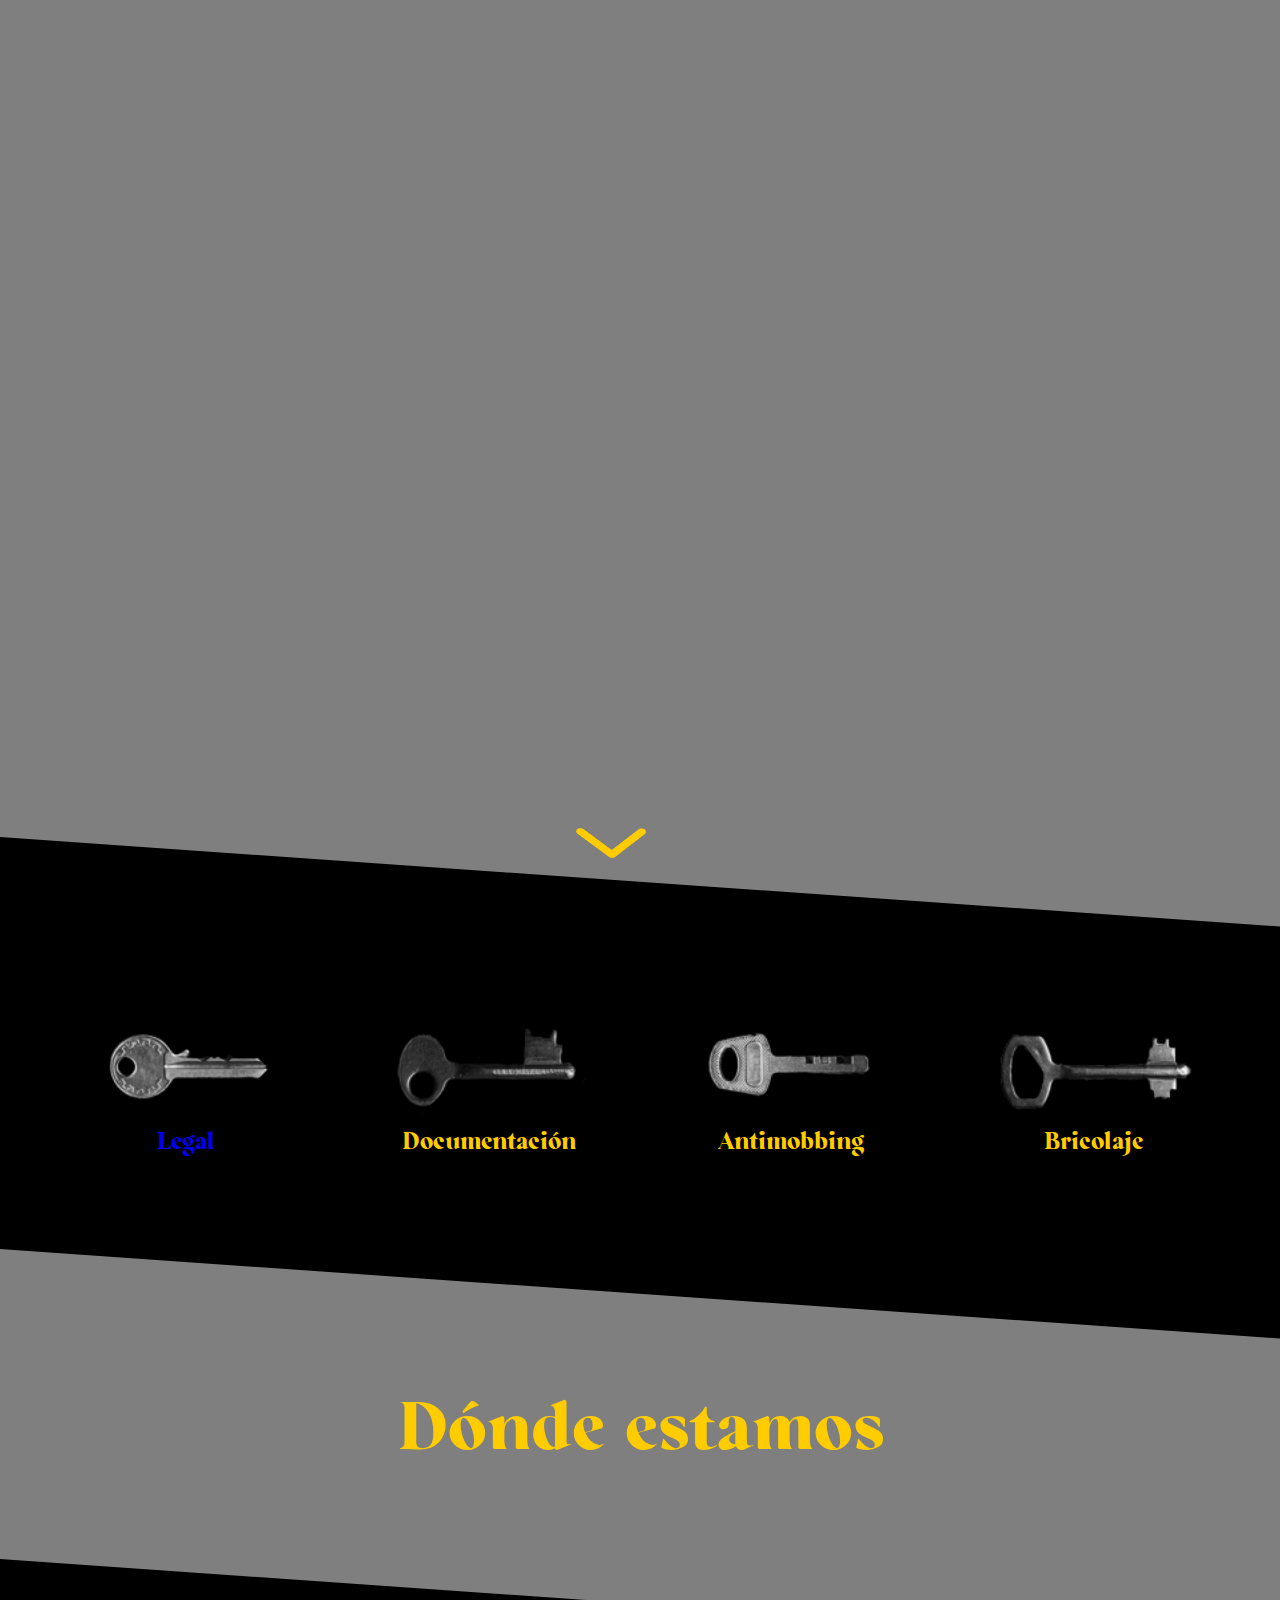
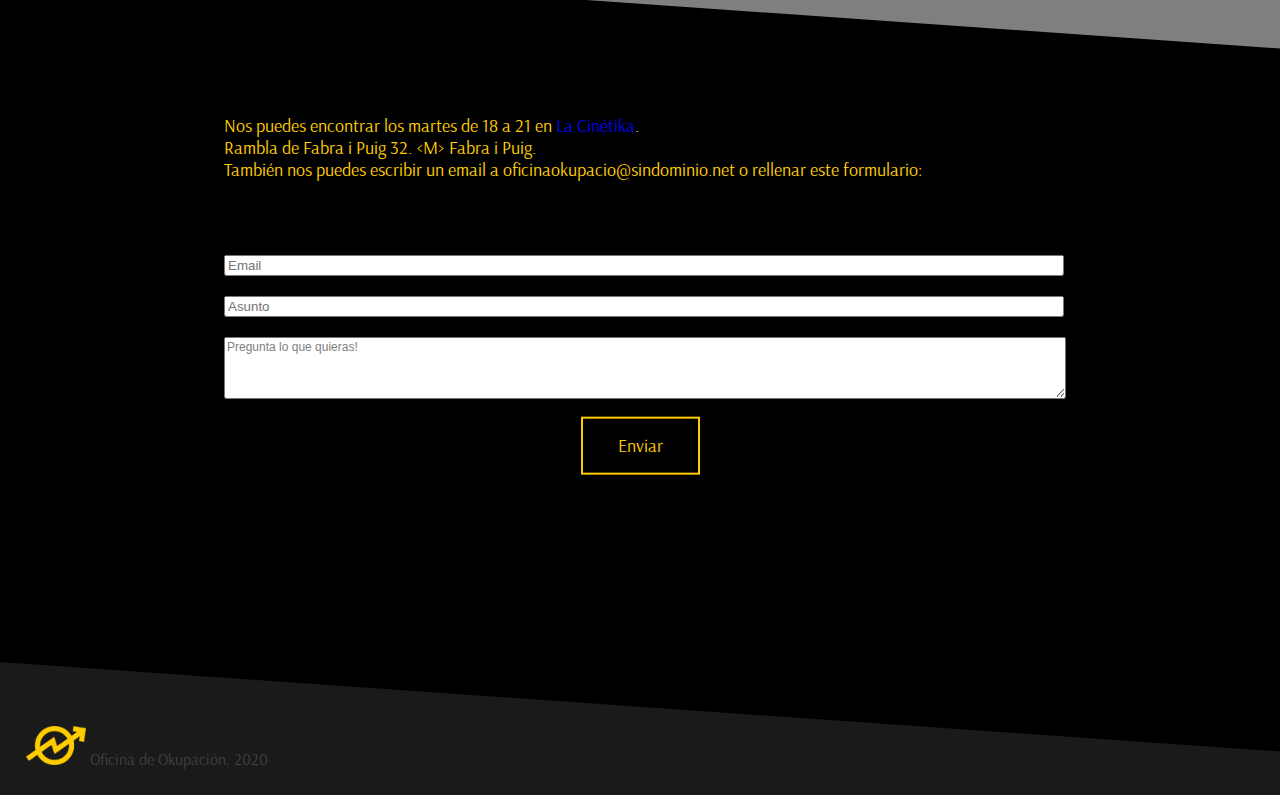
<file: index.html>
<!DOCTYPE html>
<html lang="es">

<head>
    <meta charset="utf-8">
    
<meta name="viewport" content="width=device-width, initial-scale=1.0">

    <title>Oficina por la Okupación de Karcelona</title>
    <link href="style.css" rel="stylesheet">
   <!-- <script src="https://ajax.googleapis.com/ajax/libs/jquery/3.4.1/jquery.min.js"></script>
    <script>
        function aparece(){
        document.getElementById("portada").style.display = "block";   
        }
        
function inicio(){
    setTimeout(aparece(),10000);
}
    </script>-->
<link href="images/favicon.ico" rel="icon" type="image/x-icon"></head>

<body>
    <header>
    </header>
    
    <main>
<img src="images/icono1.png" class="icono" width="70px">

        <section id="portada">
            <h1>Oficina por la Okupación de Karcelona</h1>
            <p>La Oficina por la Okupación de Karcelona es un lugar de asesoramiento en cuestiones técnicas y legales en torno a la okupación de espacios abandonados, poniendo especial atención en el contenido político de la misma y en los aspectos sociales. Entendemos la okupación como una herramienta que conjuga teoría y práctica contra la propiedad, sustento de los sistemas de dominación -patriarcado, estado y capital-. Disponer de espacios nos permite desarrollar nuestras vidas y cubrir nuestras necesidades sin intermediarios.
                Si tienes cualquier pregunta, visita l'OfiOk o envía un correo electrónico a oficinaokupacio@sindominio.net.</p>

            <p>¡Suerte y feliz okupación!</p>
        </section>


        <section class="menu">
            <div>
            <div class="tarjeta"><a href="legal.html" target="_blank"><img src="images/llave1.png" width="200">
                <h2>Legal</h2></a>
            </div>

            <div class="tarjeta"><img src="images/llave2.png" width="200">
                <h2>Documentación</h2>
            </div>
            <div class="tarjeta"><img src="images/llave3.png" width="200">
                <h2>Antimobbing</h2>
            </div>
            <div class="tarjeta"><img src="images/llave4.png" width="200">
                <h2>Bricolaje</h2>
            </div>
                </div>
            
        </section>


        <section>
            <h1>Dónde estamos</h1>
        </section>
        <section id="contacto">
            <div>
            <p>Nos puedes encontrar los martes de 18 a 21 en <a href="https://lacinetika.wordpress.com/">La Cinétika</a>.</p>
            <p>Rambla de Fabra i Puig 32. &#60;M&#62; Fabra i Puig.</p>
            <p>También nos puedes escribir un email a oficinaokupacio@sindominio.net o rellenar este formulario:</p>
                
                 <form method="post" action="#">


                <input id="email" type="email" name="email" required placeholder="Email"><br>
                                     <input id="asunto" type="asunto" name="asunto" required placeholder="Asunto"><br>

                <textarea rows="4" cols="50" name="consulta" form="formlanding" id="consulta">
Pregunta lo que quieras!</textarea><br>

                <button type="submit" id="enviar">Enviar</button> </form>
            </div>
          
        </section>


    </main>
    <footer>
       <img src="images/okupa-logo.png" id="logo" width="60px">  <p>Oficina de Okupación, 2020</p>

    </footer>
</body>

</html>
</file>
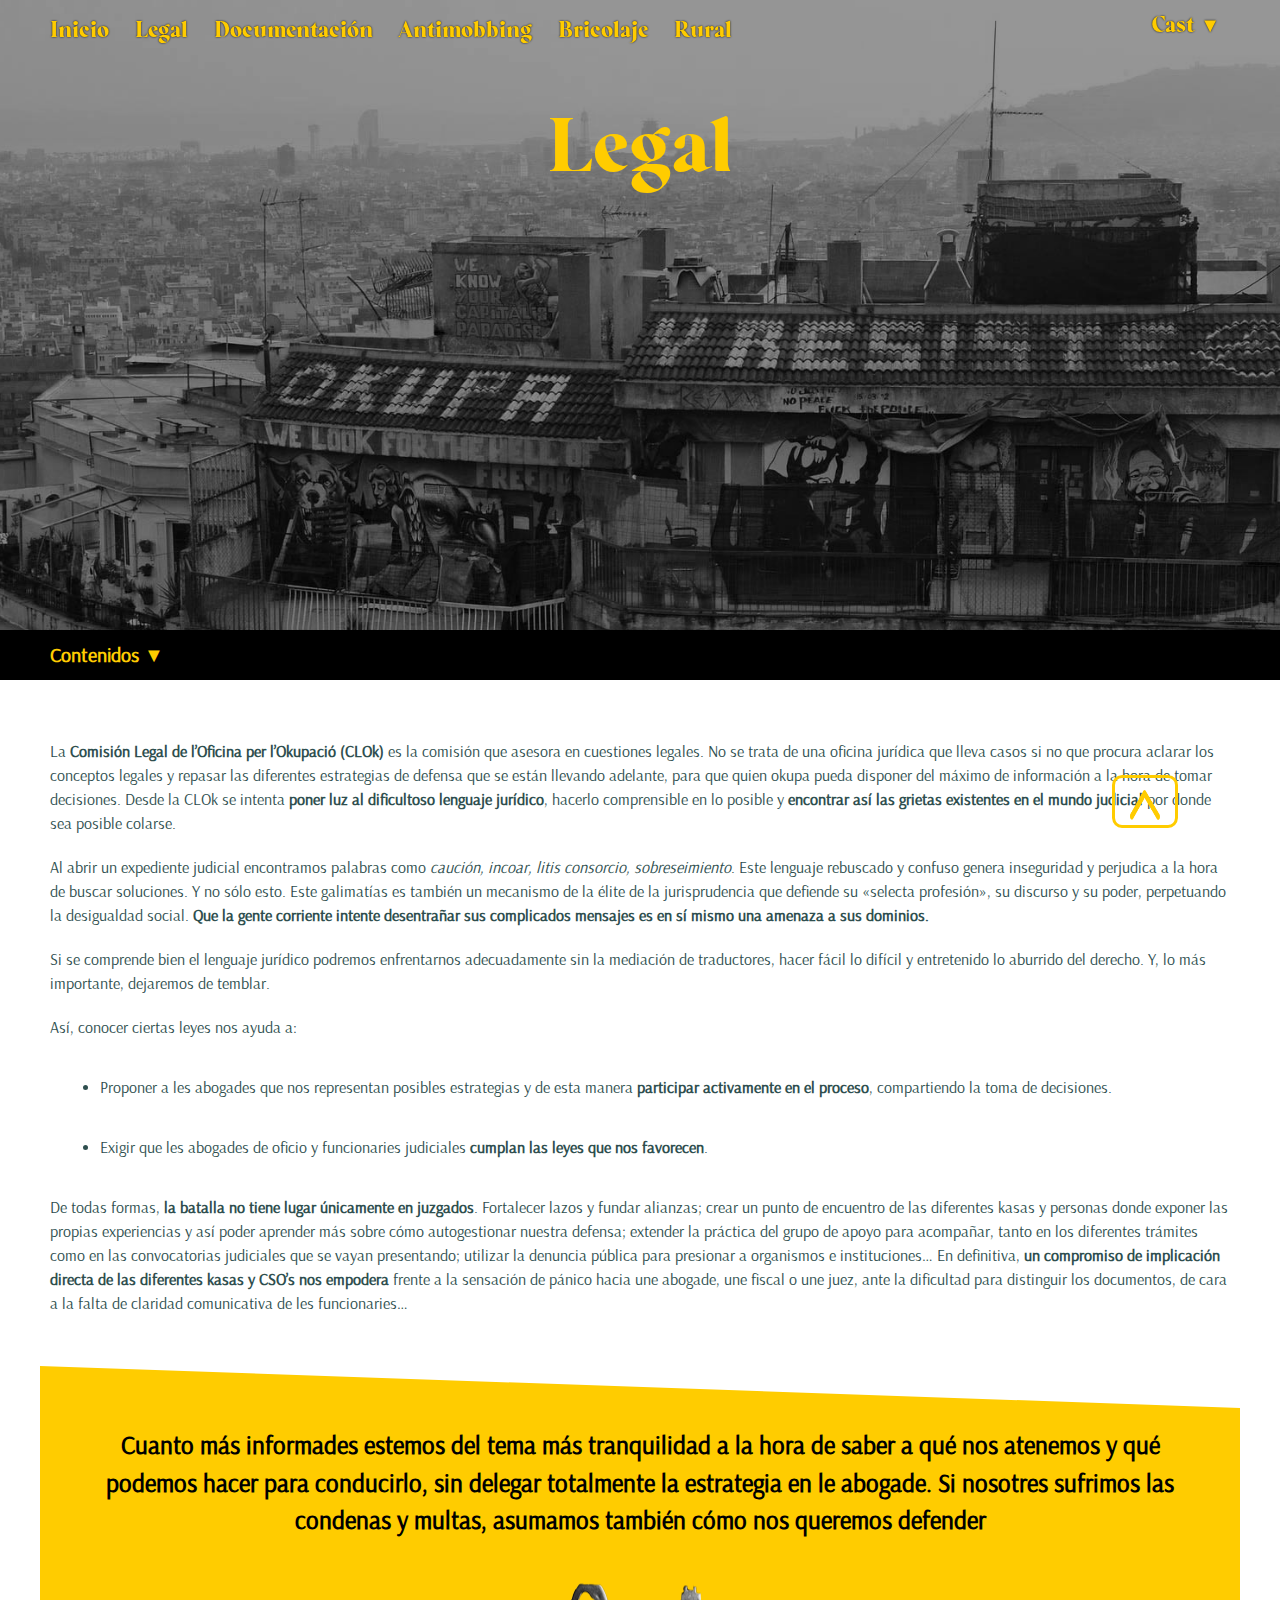
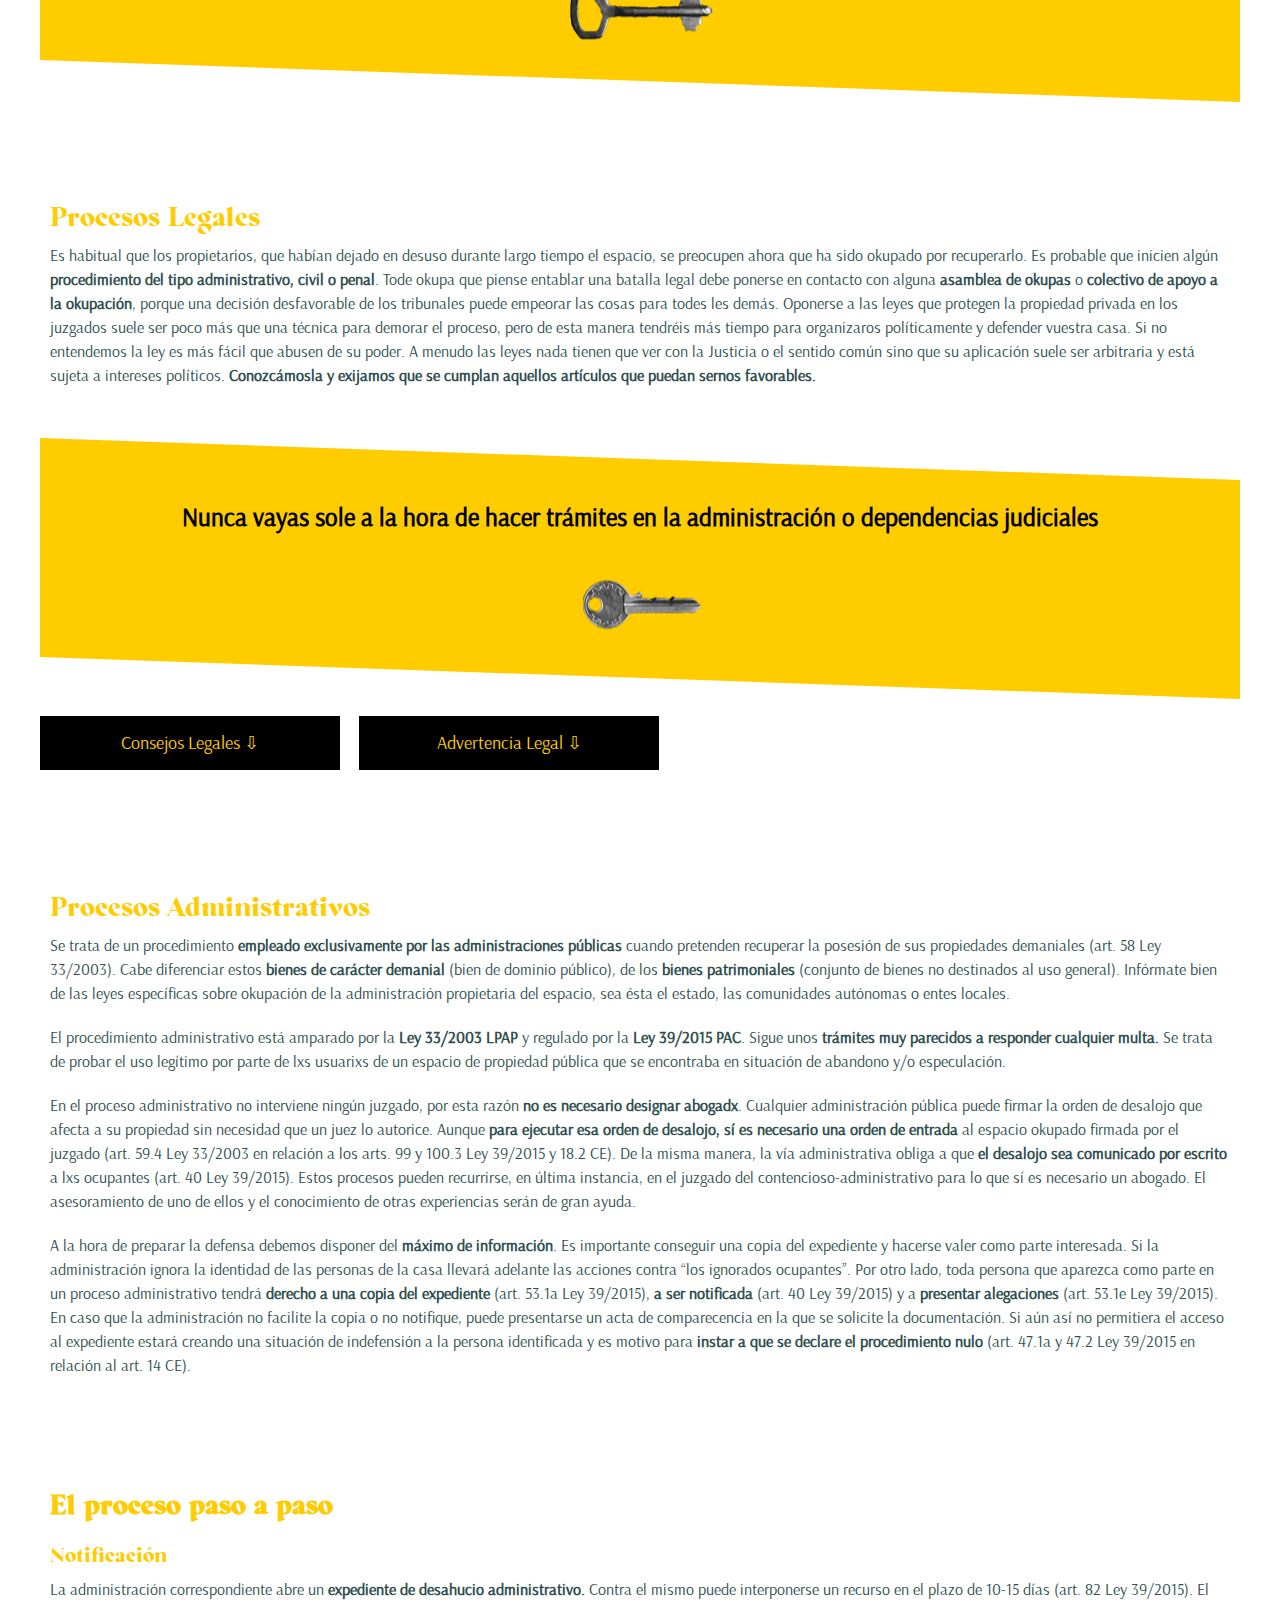
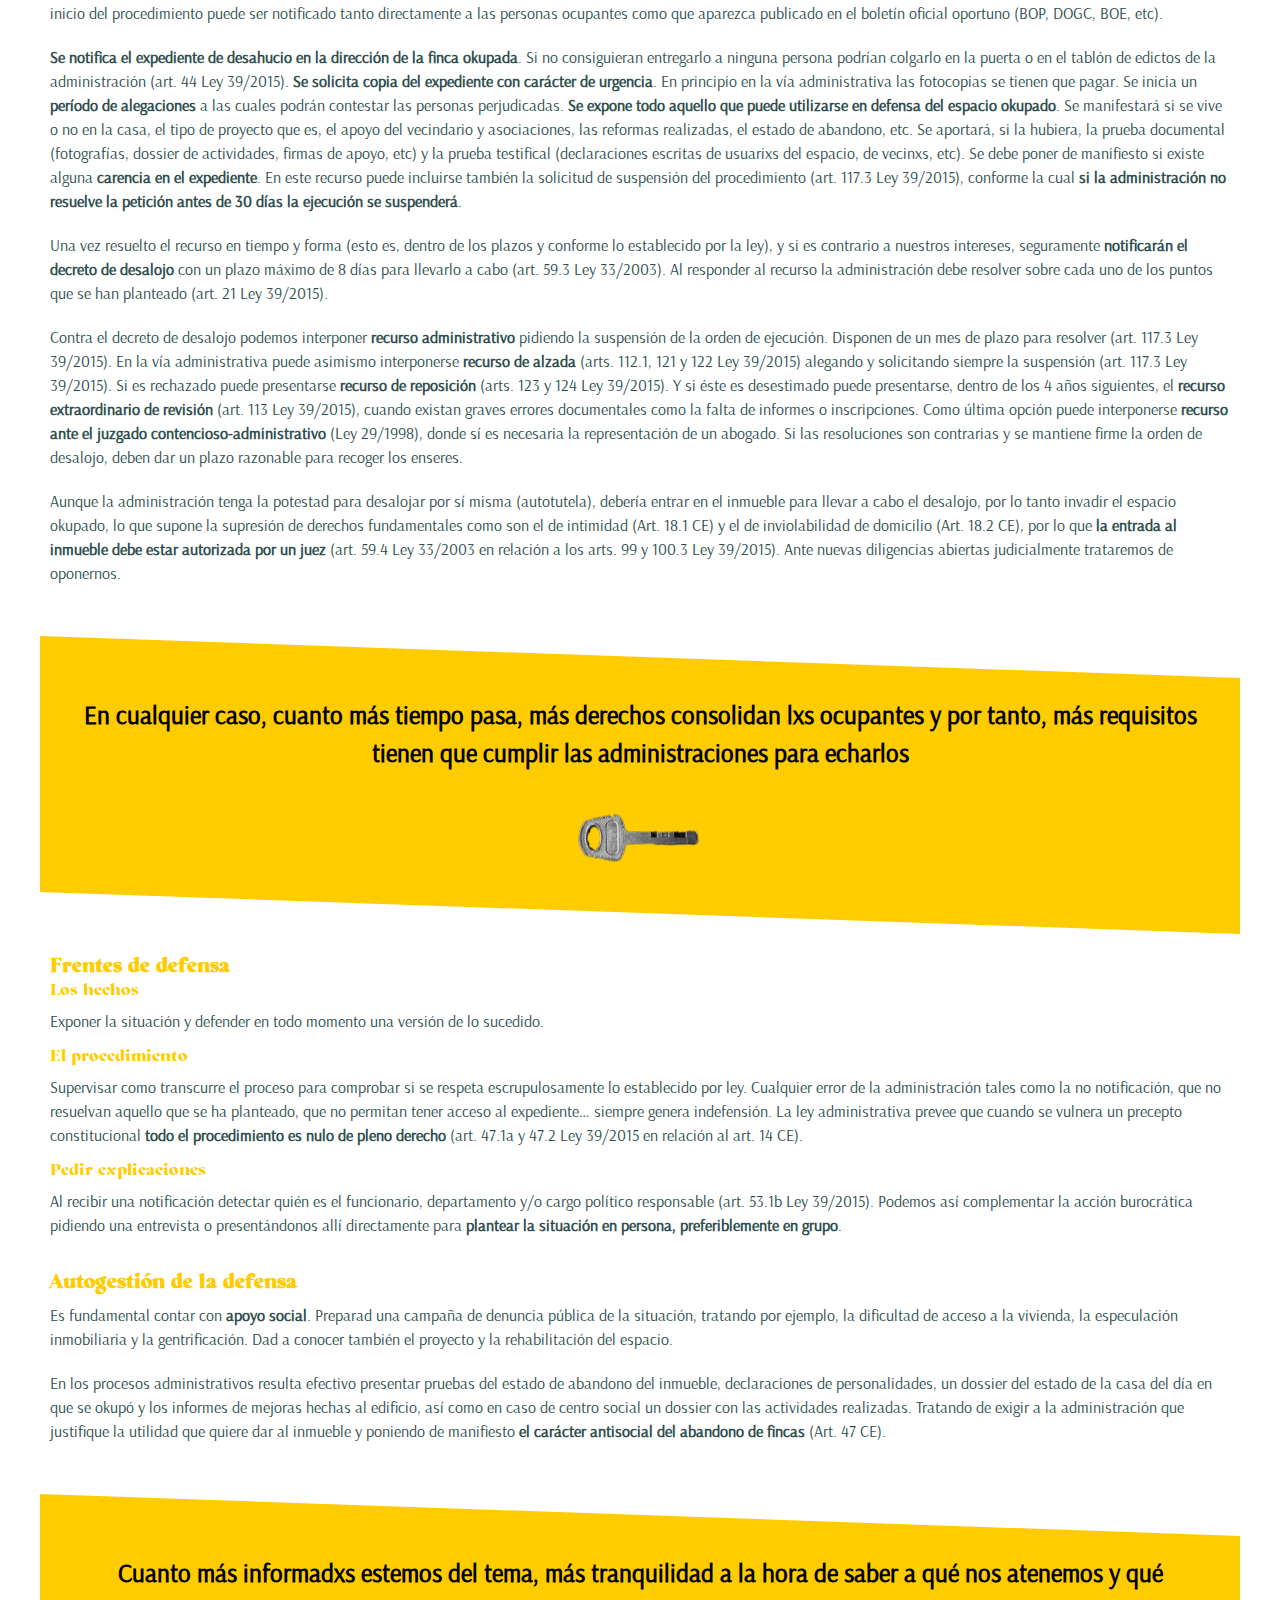
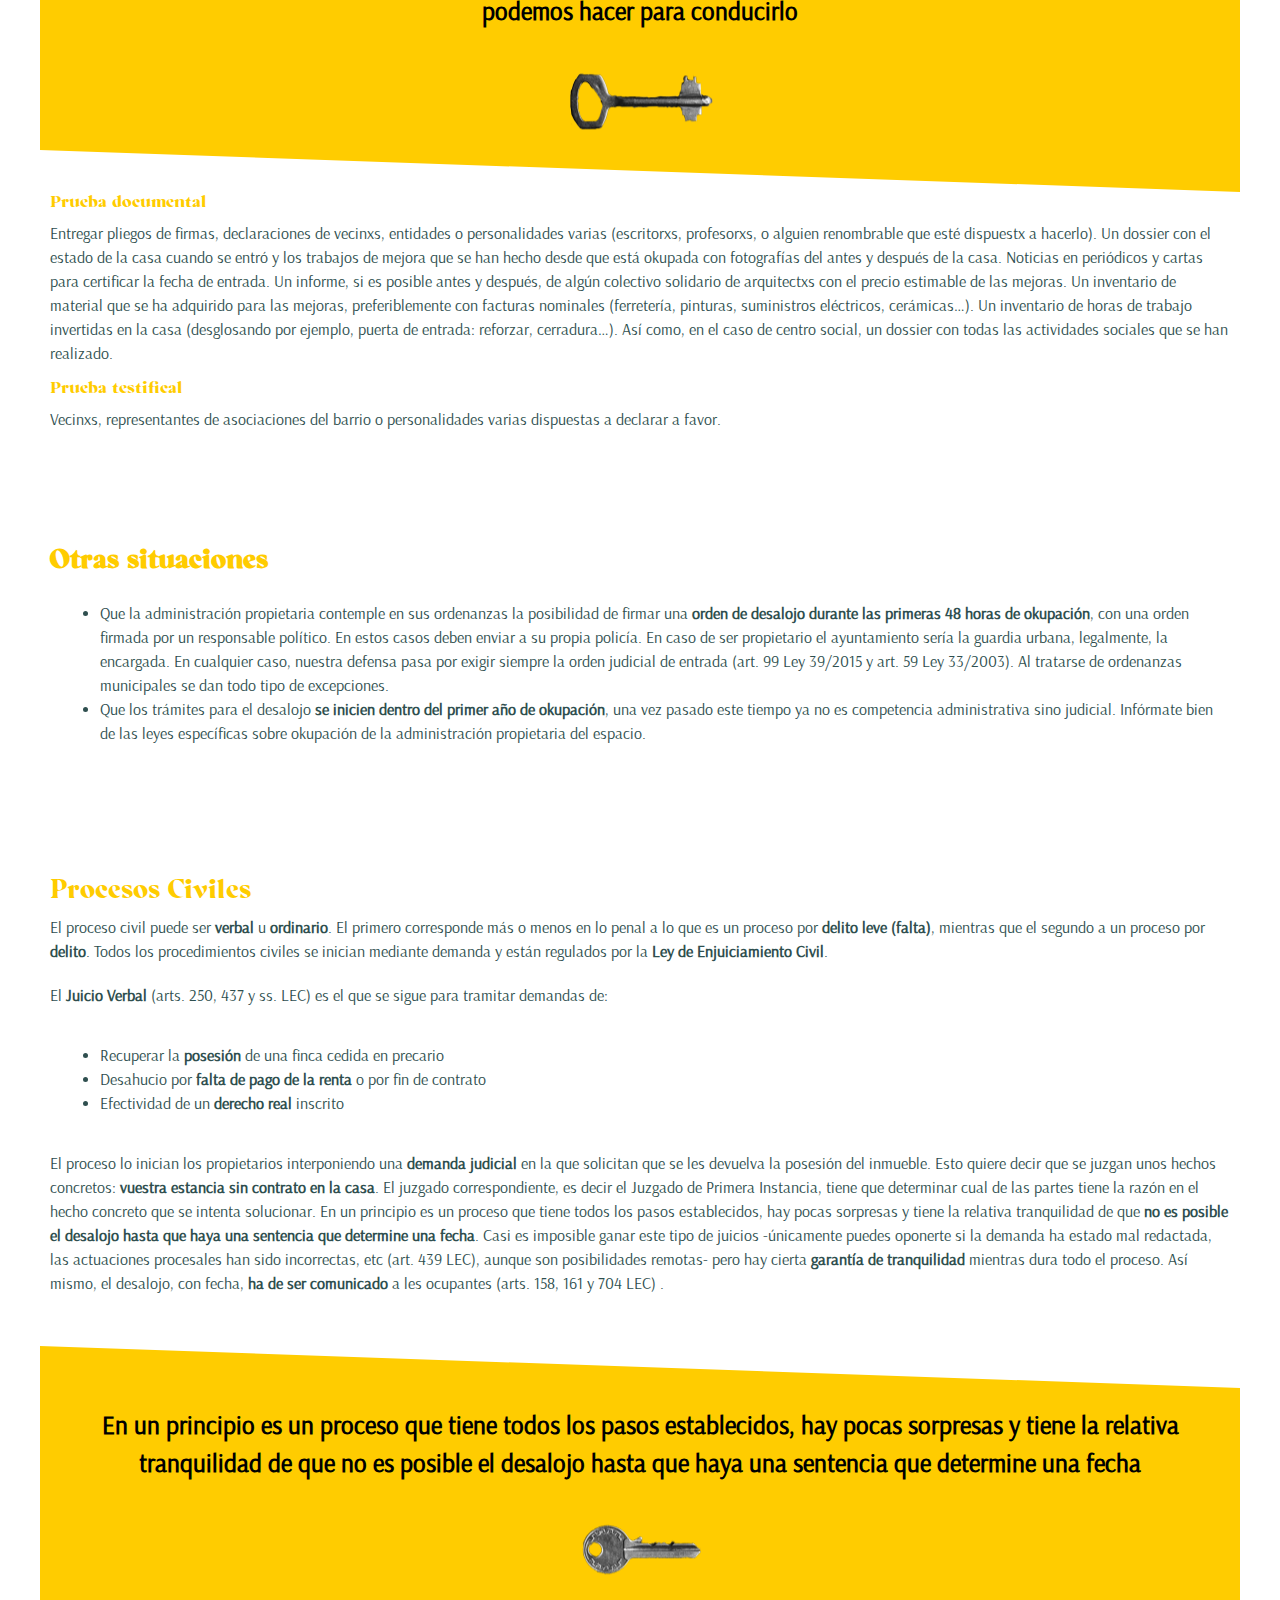
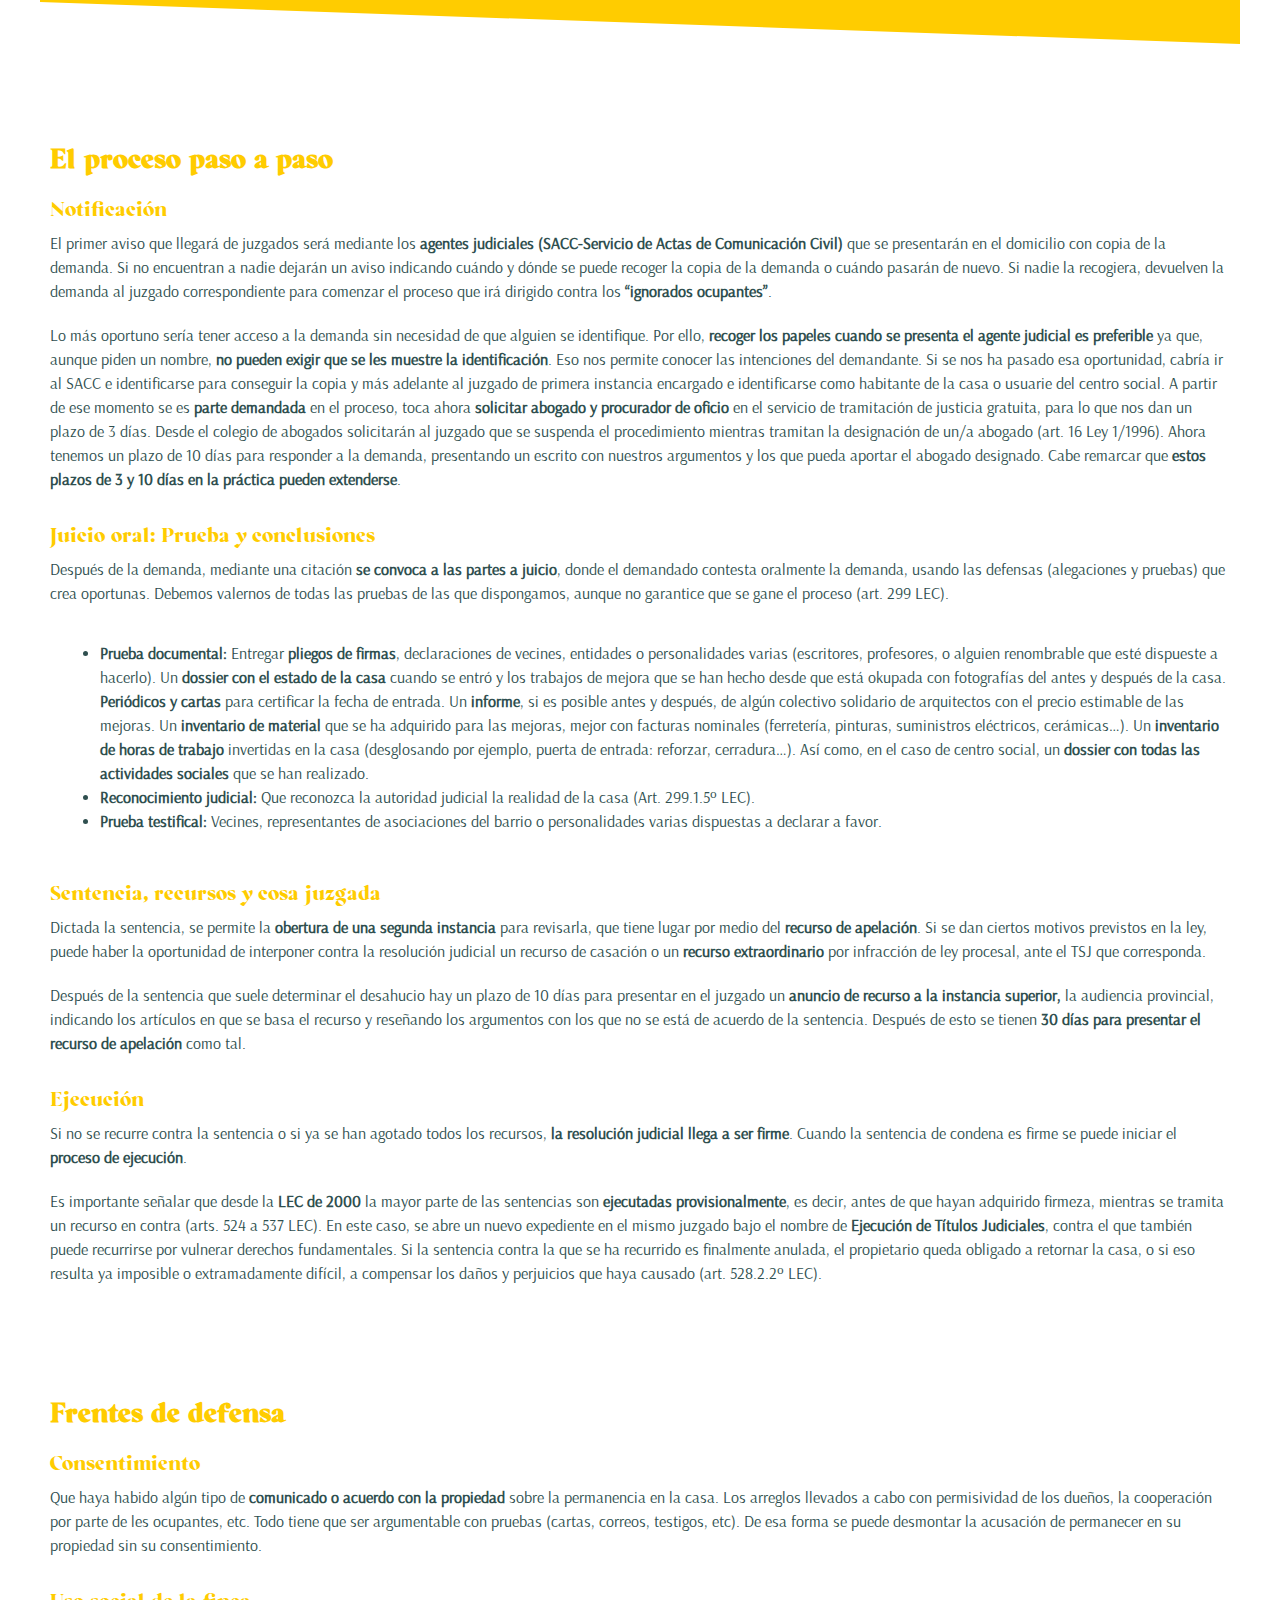
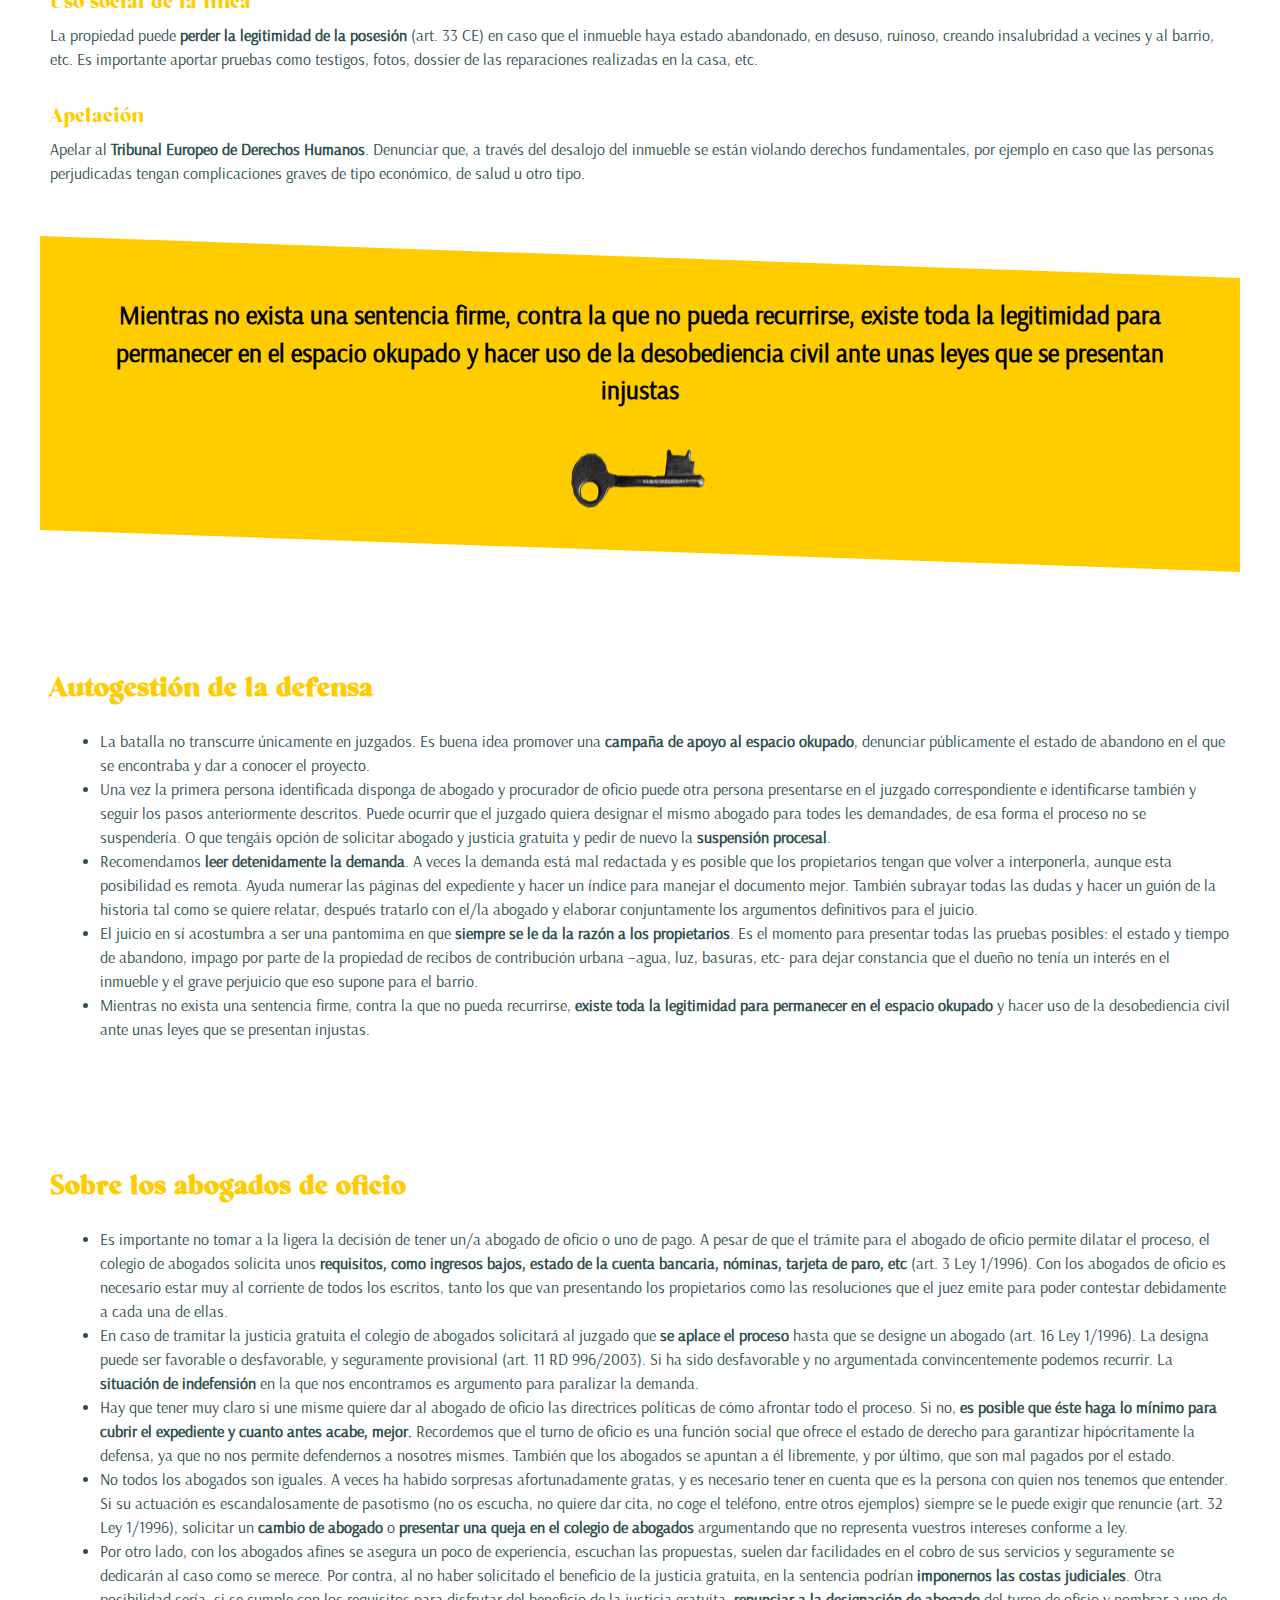
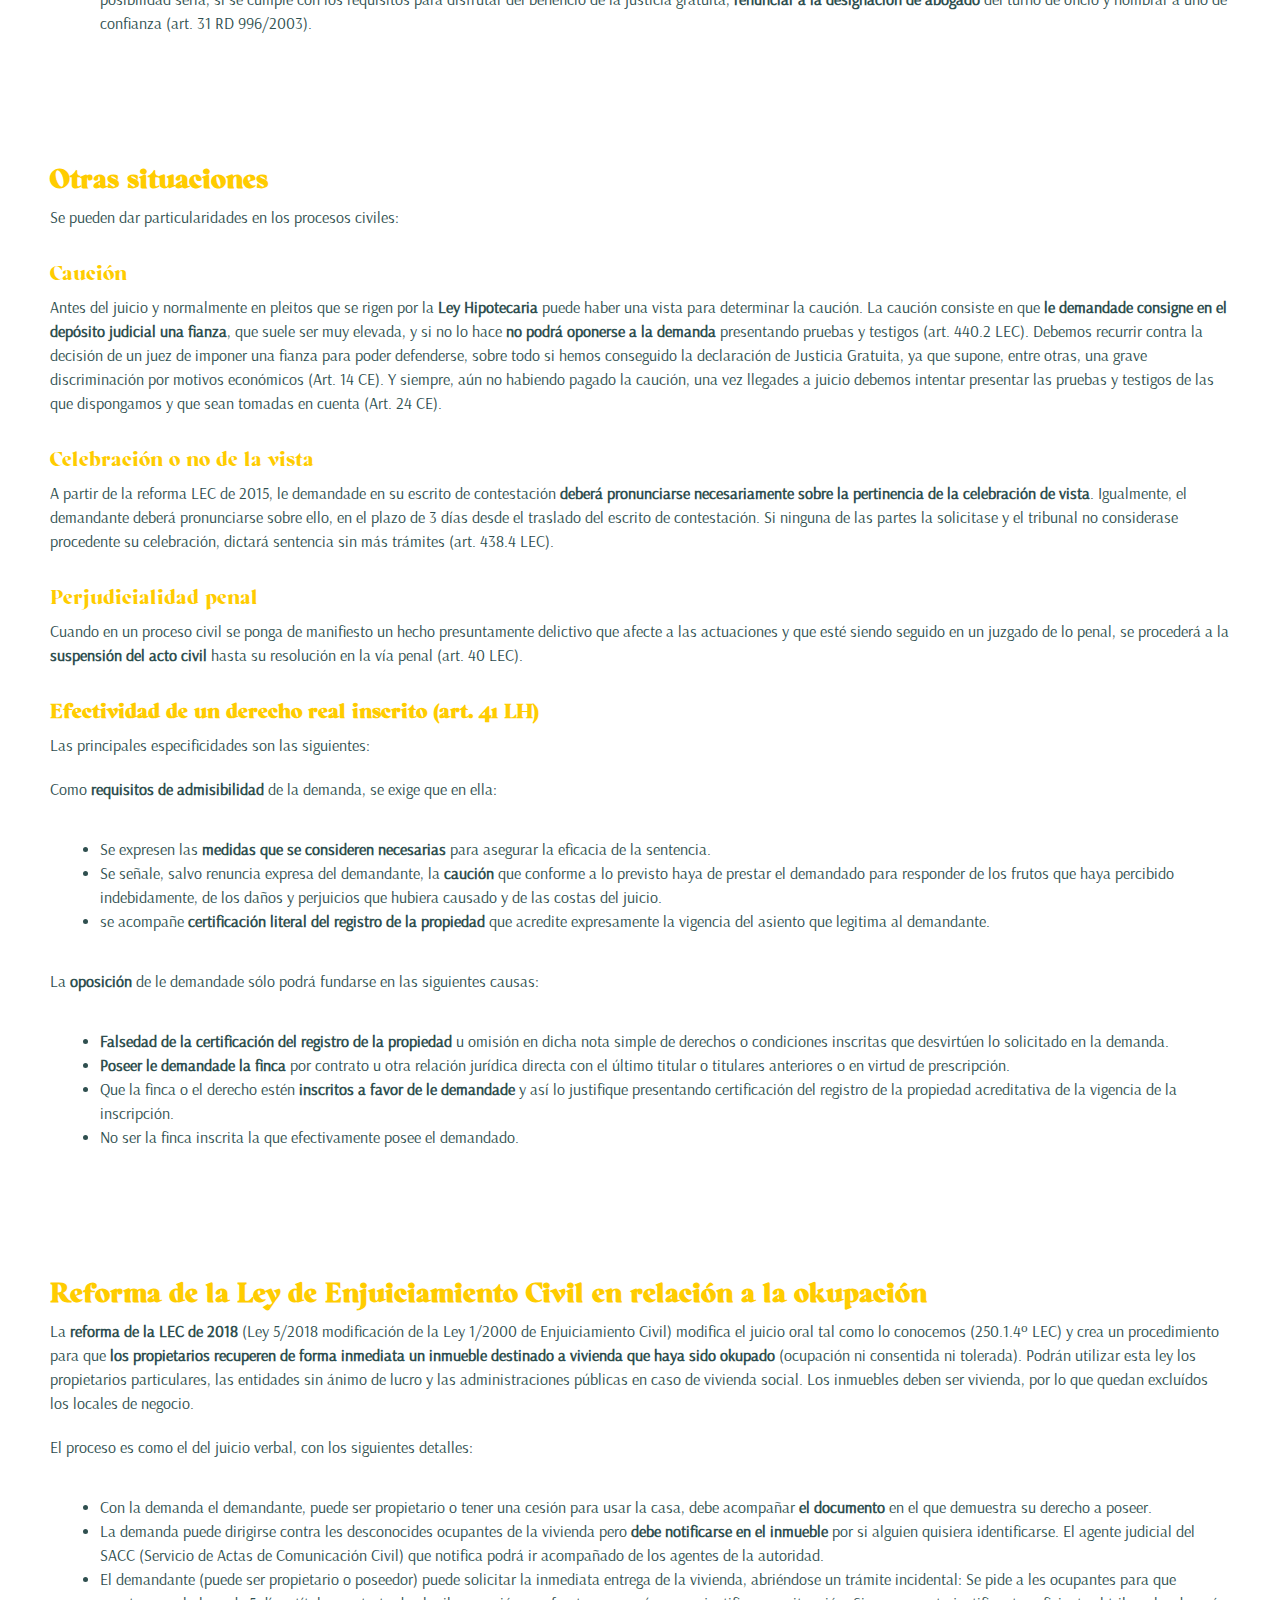
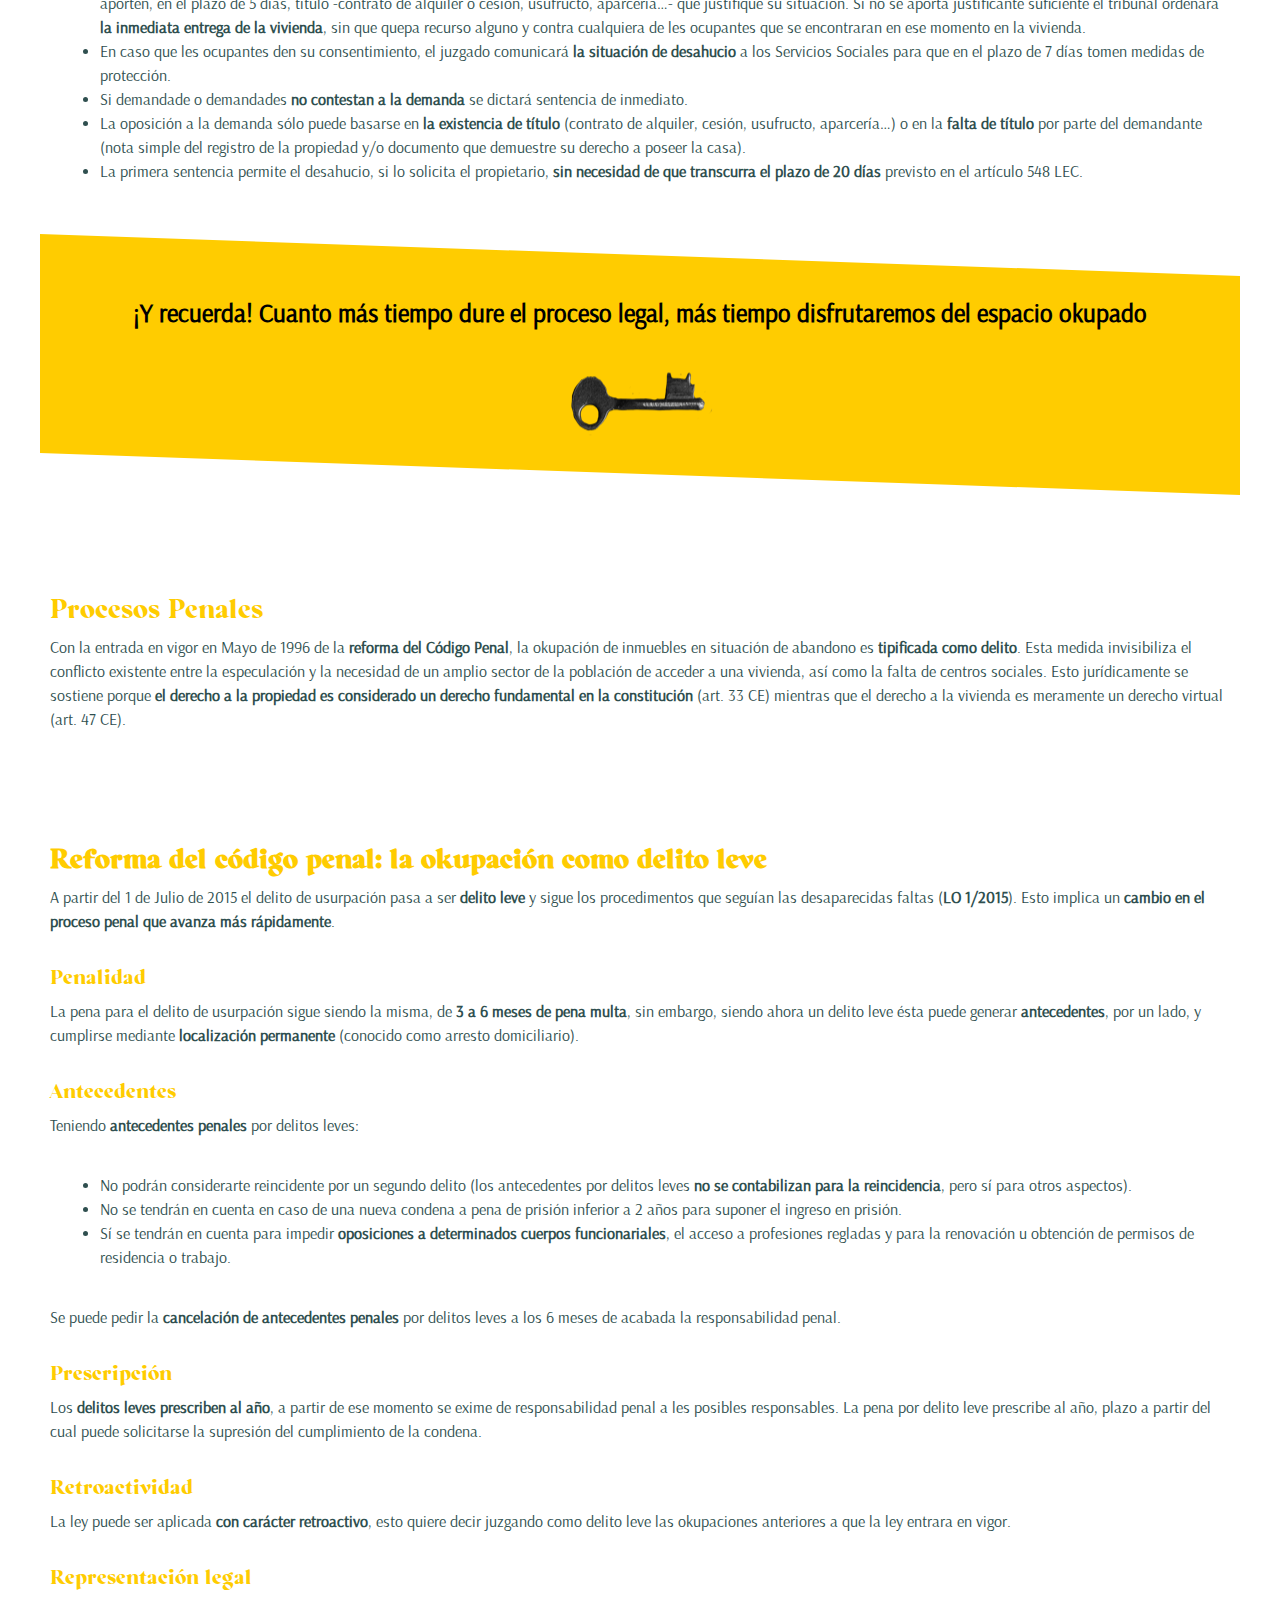
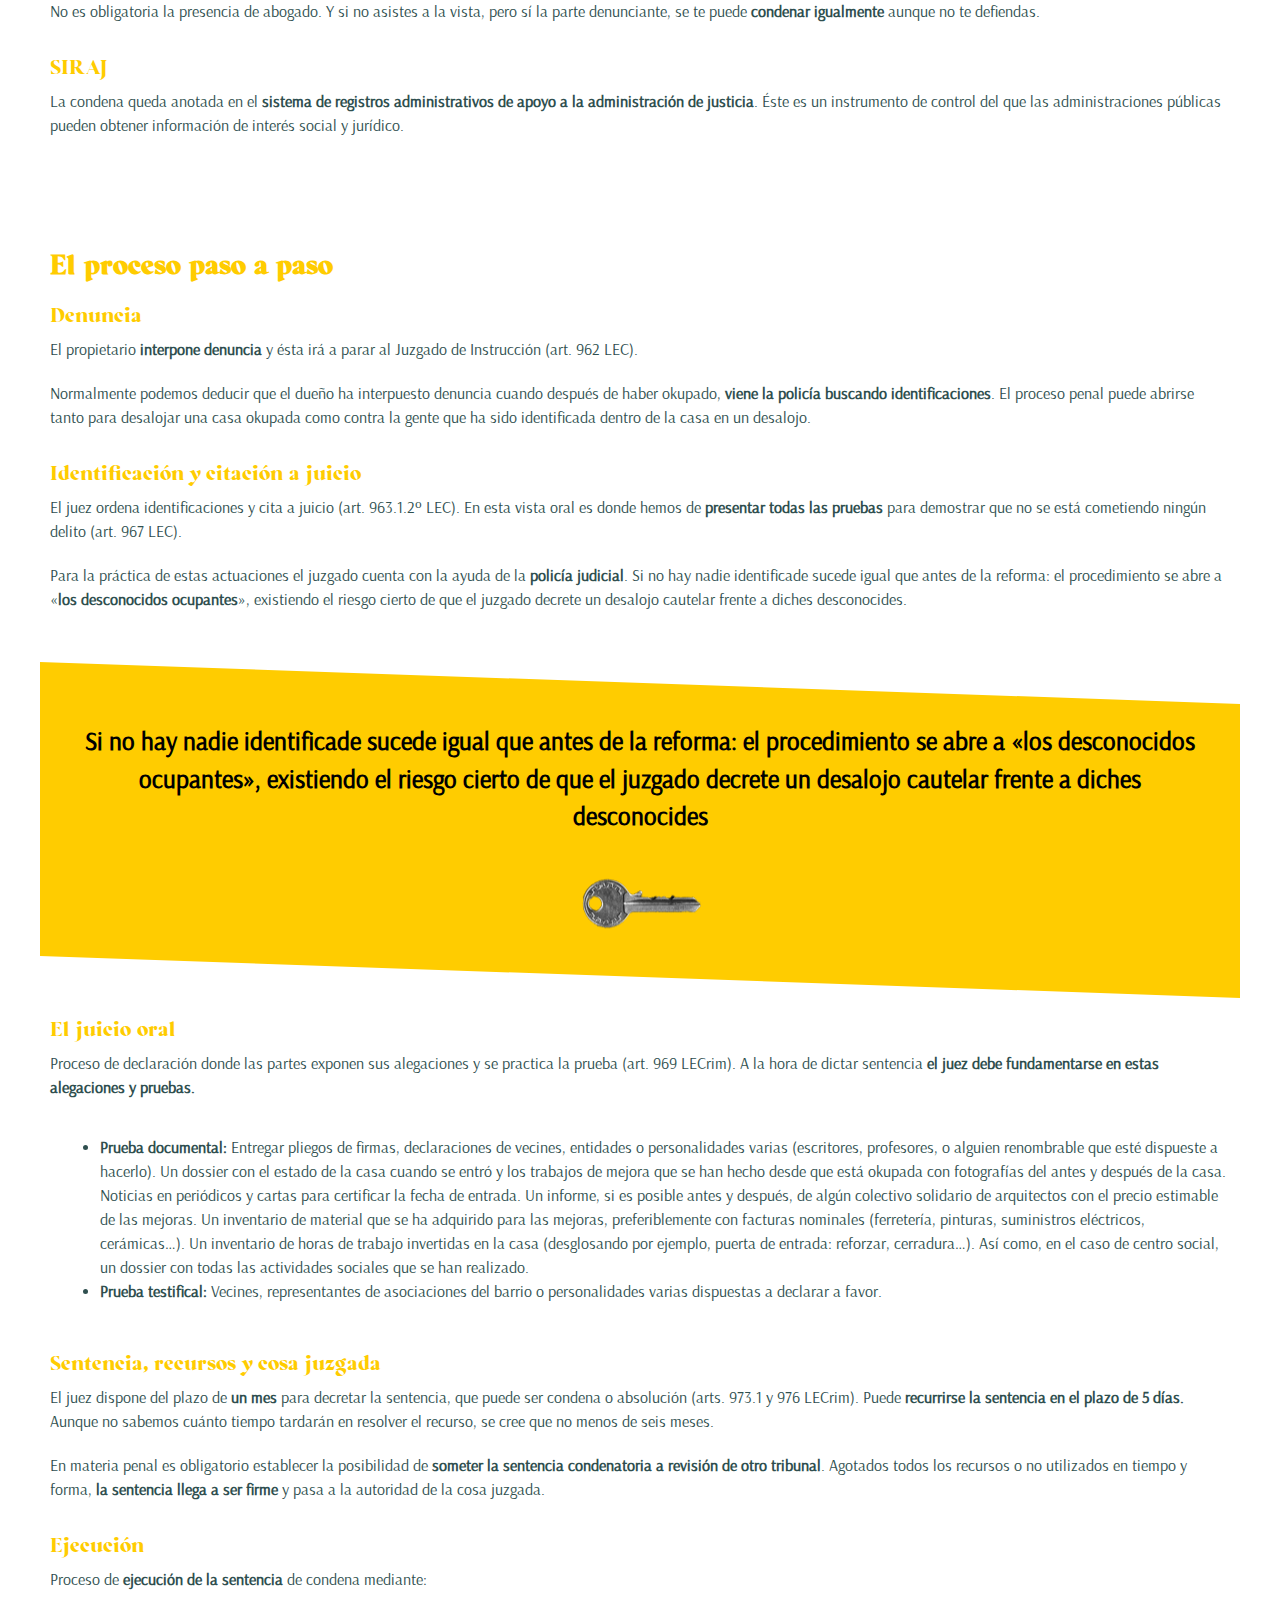
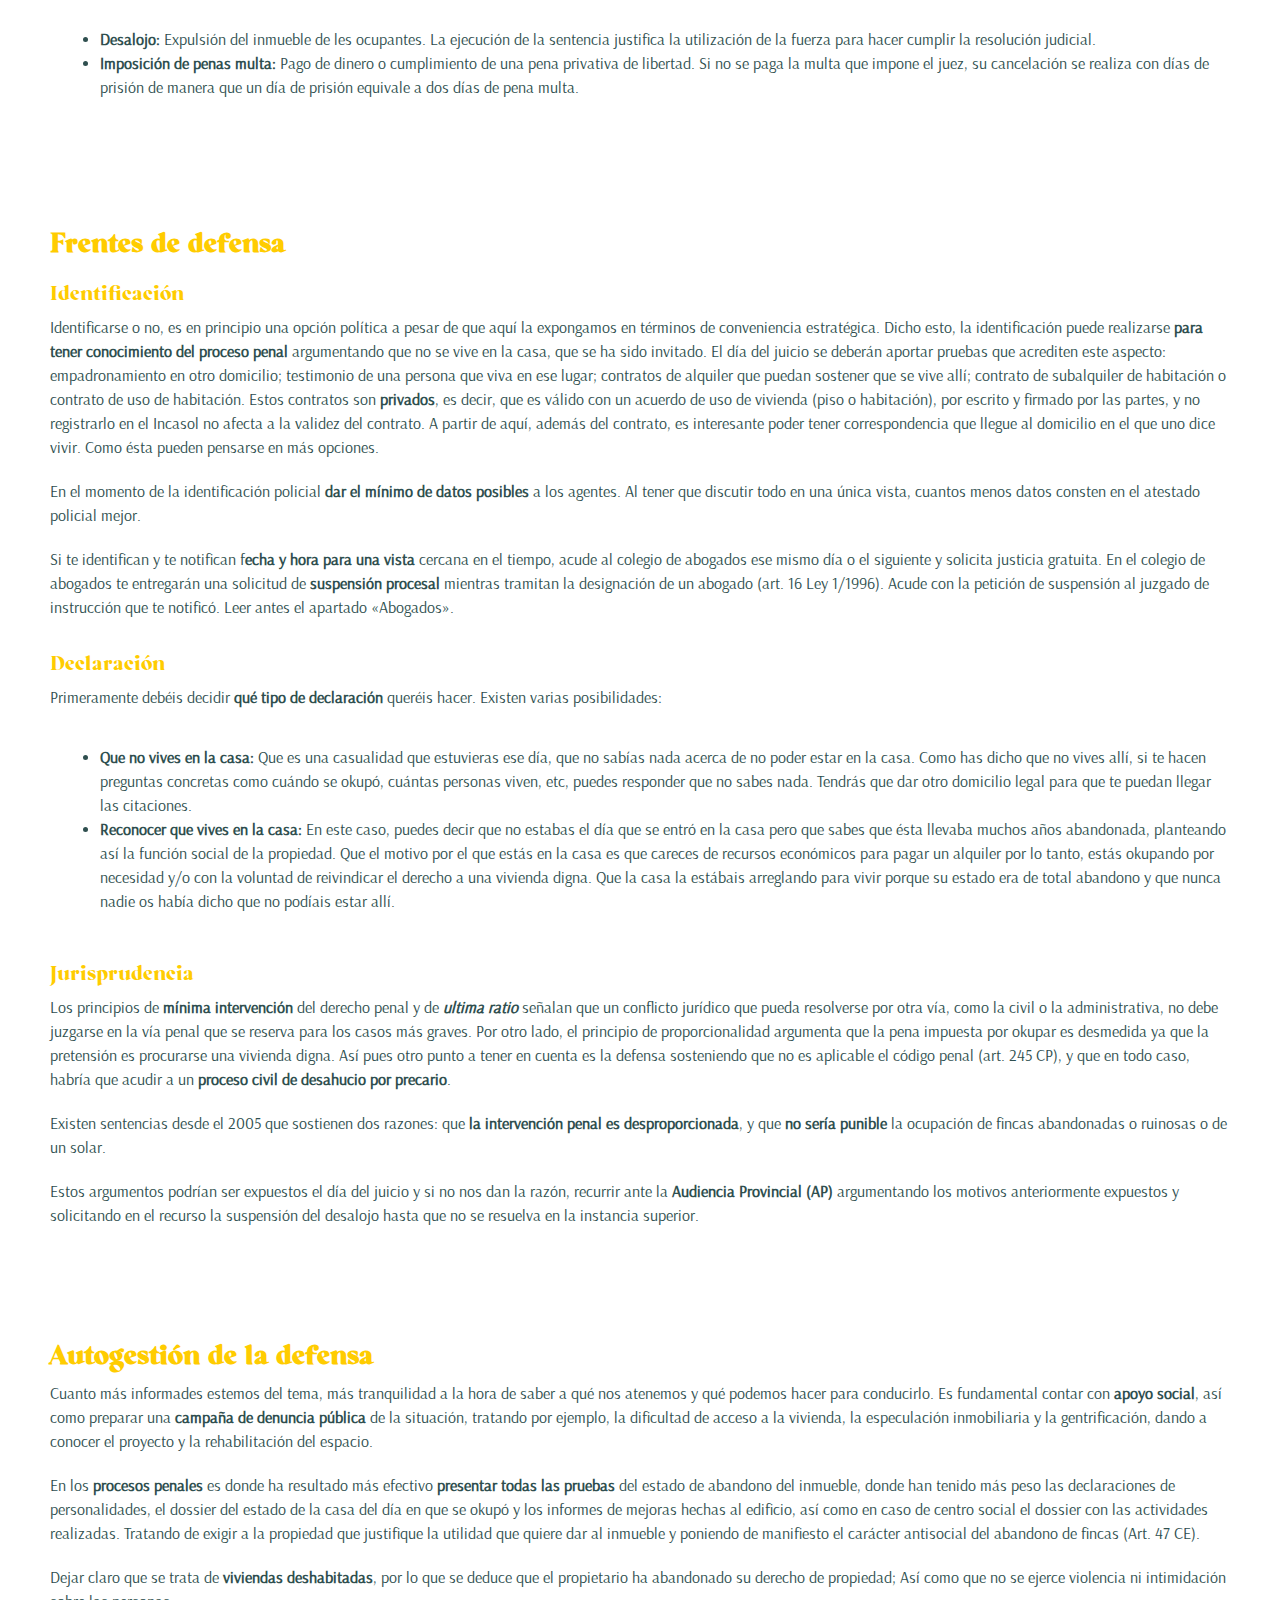
<file: legal.html>
<!DOCTYPE html>
<html lang="es">

<head>
    <meta charset="utf-8">

    <meta name="viewport" content="width=device-width, initial-scale=1.0">

    <title>Oficina por la Okupación - Legal</title>
    <link href="styles_content.css" rel="stylesheet">

</head>

<body>
    <header>
        <nav>
            <div id="navgran">
               
                <div><a href="index.html">Inicio</a></div>
           
                <div><a href="#">Legal</a></div>
                <div><a href="#">Documentación</a></div>
                <div><a href="#">Antimobbing</a></div>
                <div><a href="#">Bricolaje</a></div>
                <div><a href="#">Rural</a></div>
                </div>
            <div id="navbar">
               
                <p id="menu">Menu ▼</p>
                <div class="desplega" id="menucont" style="display: none;">
                    <div>
                        <p><a href="index.html">Inicio</a></p>
                    </div>
                    <div>
                        <p><a href="#">Legal</a></p>
                    </div>
                    <div>
                        <p><a href="#">Documentación</a></p>
                    </div>
                    <div>
                        <p><a href="#">Antimobbing</a></p>
                    </div>
                    <div>
                        <p><a href="#">Bricolaje</a></p>
                    </div>
                    <div>
                        <p><a href="#">Rural</a></p>
                    </div>
                </div>
            </div>
            <div id="langbar">
                <p id="lang">Cast ▼</p>
                <div class="desplega" id="langcont" style="display: none;">
                    <div>
                        <p><a href="#">Castellano</a></p>
                    </div>
                    <div>
                        <p><a href="#">Català</a></p>
                    </div>

                </div>
            </div>
            <a href="#"><div id="volver"><img src="images/icono1.png" width="30px" height="30px"></div></a>
        </nav>

        <div class="encabezado">
            <h1>Legal</h1>

        </div>
        <div id="franja">
            <p><strong><span id="titulo">Contenidos ▼</span></strong></p>

            <ol id="contenido" style="display: none;">

                <li><a href="#presentacion">Presentación</a></li>

                <li><a href="#procesos">Procesos Legales</a></li>

                <li><a href="#administrativo">Procedimientos Administrativos</a></li>

                <ul>
                    <li><a href="#adm_paso">El proceso paso a paso</a></li>
                    <li><a href="#adm_frentes">Frentes de defensa</a></li>
                    <li><a href="#adm_def">Autogestión de la defensa</a></li>
                </ul>
                <li><a href="#civil">Procedimientos Civiles</a></li>
                <ul>
                    <li><a href="#civ_paso">El proceso paso a paso</a></li>
                    <li><a href="#civ_frentes">Frentes de defensa</a></li>
                    <li><a href="#civ_def">Autogestión de la defensa</a></li>
                    <li><a href="#civ_abogados">Sobre los abogados de oficio</a></li>
                    <li><a href="#civ_otras">Otras situaciones</a></li>
                    <li><a href="#civ_reforma">Reforma de la ley de Enjuiciamiento Civil</a></li>
                </ul>
                <li><a href="#penal">Procedimientos Penales</a></li>
                <ul>
                    <li><a href="#pen_reforma">Reforma del Código Penal</a></li>

                    <li><a href="#pen_paso">El proceso paso a paso</a></li>
                    <li><a href="#pen_frentes">Frentes de defensa</a></li>
                    <li><a href="#pen_defensa">Autogestión de la defensa</a></li>
                    <li><a href="#pen_abogados">Sobre los abogados de oficio</a></li>
                    <li><a href="#pen_otras">Otras situaciones</a></li>

                </ul>
                <li><a href="#desalojos">Desalojos</a></li>


            </ol>
        </div>
    </header>
    <main>
        <section id="presentacion">

            <p>La <strong>Comisión Legal de l&#8217;Oficina per l&#8217;Okupació (CLOk)</strong> es la comisión que asesora en cuestiones legales. No se trata de una oficina jurídica que lleva casos si no que procura aclarar los conceptos legales y repasar las diferentes estrategias de defensa que se están llevando adelante, para que quien okupa pueda disponer del máximo de información a la hora de tomar decisiones. Desde la CLOk se intenta <strong>poner luz al dificultoso lenguaje jurídico</strong>, hacerlo comprensible en lo posible y <strong>encontrar así las grietas existentes en el mundo judicial</strong> por donde sea posible colarse. </p>



            <p>Al abrir un expediente judicial encontramos palabras como <em>caución, incoar, litis consorcio, sobreseimiento</em>. Este lenguaje rebuscado y confuso genera inseguridad y perjudica a la hora de buscar soluciones. Y no sólo esto. Este galimatías es también un mecanismo de la élite de la jurisprudencia que defiende su «selecta profesión», su discurso y su poder, perpetuando la desigualdad social. <strong>Que la gente corriente intente desentrañar sus complicados mensajes es en sí mismo una amenaza a sus dominios.</strong> </p>




            <p>Si
                se comprende bien el lenguaje jurídico podremos enfrentarnos
                adecuadamente sin la mediación de traductores, hacer fácil lo
                difícil y entretenido lo aburrido del derecho. Y, lo más
                importante, dejaremos de temblar.
            </p>



            <p>Así,
                conocer ciertas leyes nos ayuda a:</p>



            <ul>
                <li>Proponer a les abogades que nos representan posibles estrategias y de esta manera <strong>participar activamente en el proceso</strong>, compartiendo la toma de decisiones.</li>
            </ul>



            <ul>
                <li>Exigir que les abogades de oficio y funcionaries judiciales <strong>cumplan las leyes que nos favorecen</strong>.</li>
            </ul>



            <p>De todas formas, <strong>la batalla no tiene lugar únicamente en juzgados</strong>. Fortalecer lazos y fundar alianzas; crear un punto de encuentro de las diferentes kasas y personas donde exponer las propias experiencias y así poder aprender más sobre cómo autogestionar nuestra defensa; extender la práctica del grupo de apoyo para acompañar, tanto en los diferentes trámites como en las convocatorias judiciales que se vayan presentando; utilizar la denuncia pública para presionar a organismos e instituciones&#8230; En definitiva,<strong> un compromiso de implicación directa de las diferentes kasas y CSO&#8217;s nos empodera</strong> frente a la sensación de pánico hacia une abogade, une fiscal o une juez, ante la dificultad para distinguir los documentos, de cara a la falta de claridad comunicativa de les funcionaries&#8230;</p>



            <blockquote>
                <p><strong>Cuanto más informades estemos del tema más tranquilidad a la hora de saber a qué nos atenemos y qué podemos hacer para conducirlo, sin delegar totalmente la estrategia en le abogade. Si nosotres sufrimos las condenas y multas, asumamos también cómo nos queremos defender</strong></p><img src="images/llave4.png">
            </blockquote>


        </section>

        <section id="procesos">
            <h2>Procesos Legales</h2>
            <p>Es habitual que los propietarios, que habían dejado en desuso durante largo tiempo el espacio, se preocupen ahora que ha sido okupado por recuperarlo. Es probable que inicien algún <strong>procedimiento del tipo <a href="#">administrativo</a>, <a href="#">civil</a> o <a href="#">penal</a></strong>. Tode okupa que piense entablar una batalla legal debe ponerse en contacto con alguna <strong>asamblea de okupas</strong> o <strong>colectivo de apoyo a la okupación</strong>, porque una decisión desfavorable de los tribunales puede empeorar las cosas para todes les demás. Oponerse a las leyes que protegen la propiedad privada en los juzgados suele ser poco más que una técnica para demorar el proceso, pero de esta manera tendréis más tiempo para organizaros políticamente y defender vuestra casa. Si no entendemos la ley es más fácil que abusen de su poder. A menudo las leyes nada tienen que ver con la Justicia o el sentido común sino que su aplicación suele ser arbitraria y está sujeta a intereses políticos. <strong>Conozcámosla y exijamos que se cumplan aquellos artículos que puedan sernos favorables.</strong></p>



            <blockquote>
                <p><strong>Nunca vayas sole a la hora de hacer trámites en la administración o dependencias judiciales</strong></p><img src="images/llave1.png">
            </blockquote>



            <button><a href="#">Consejos Legales ⇩</a></button>
            <button> <a href="#">Advertencia Legal ⇩</a></button>


        </section>

        <section id="administrativo">
            <h2>Procesos Administrativos</h2>

            <p>Se trata de un procedimiento <strong>empleado exclusivamente por las administraciones públicas</strong> cuando pretenden recuperar la posesión de sus propiedades demaniales (art. 58 Ley 33/2003). Cabe diferenciar estos <strong>bienes de carácter demanial </strong>(bien de dominio público), de los<strong> bienes patrimoniales </strong>(conjunto de bienes no destinados al uso general). Infórmate bien de las leyes específicas sobre okupación de la administración propietaria del espacio, sea ésta el estado, las comunidades autónomas o entes locales. </p>



            <p>El procedimiento administrativo está amparado por la <a href="https://boe.es/buscar/act.php?id=BOE-A-2003-20254"><strong>Ley 33/2003 LPAP</strong></a> y regulado por la <strong><a href="https://www.boe.es/buscar/act.php?id=BOE-A-2015-10565">Ley 39/2015 PAC</a></strong>. Sigue unos <strong>trámites muy parecidos a responder cualquier multa.</strong> Se trata de probar el uso legítimo por parte de lxs usuarixs de un espacio de propiedad pública que se encontraba en situación de abandono y/o especulación. </p>



            <p>En el proceso administrativo no interviene ningún juzgado, por esta razón <strong>no es necesario designar abogadx</strong>. Cualquier administración pública puede firmar la orden de desalojo que afecta a su propiedad sin necesidad que un juez lo autorice. Aunque <strong>para ejecutar esa orden de desalojo, sí es necesario una orden de entrada </strong>al espacio okupado firmada por el juzgado (art. 59.4 Ley 33/2003 en relación a los arts. 99 y 100.3 Ley 39/2015 y 18.2 CE). De la misma manera, la vía administrativa obliga a que <strong>el desalojo sea comunicado por escrito </strong>a lxs ocupantes (art. 40 Ley 39/2015). Estos procesos pueden recurrirse, en última instancia, en el juzgado del contencioso-administrativo para lo que sí es necesario un abogado. El asesoramiento de uno de ellos y el conocimiento de otras experiencias serán de gran ayuda. </p>



            <p>A la hora de preparar la defensa debemos disponer del <strong>máximo de información</strong>. Es importante conseguir una copia del expediente y hacerse valer como parte interesada. Si la administración ignora la identidad de las personas de la casa llevará adelante las acciones contra “los ignorados ocupantes”. Por otro lado, toda persona que aparezca como parte en un proceso administrativo tendrá <strong>derecho a una copia del expediente </strong>(art. 53.1a Ley 39/2015),<strong> a ser notificada</strong> (art. 40 Ley 39/2015) y a <strong>presentar alegaciones</strong> (art. 53.1e Ley 39/2015). En caso que la administración no facilite la copia o no notifique, puede presentarse un acta de comparecencia en la que se solicite la documentación. Si aún así no permitiera el acceso al expediente estará creando una situación de indefensión a la persona identificada y es motivo para<strong> instar a que se declare el procedimiento nulo</strong> (art. 47.1a y 47.2 Ley 39/2015 en relación al art. 14 CE).</p>



            <h2 id="adm_paso"><strong>El proceso paso a paso</strong></h2>



            <h3>Notificación</h3>



            <p>La administración correspondiente abre un <strong>expediente de desahucio administrativo.</strong> Contra el mismo puede interponerse un recurso en el plazo de 10-15 días (art. 82 Ley 39/2015). El inicio del procedimiento puede ser notificado tanto directamente a las personas ocupantes como que aparezca publicado en el boletín oficial oportuno (BOP, DOGC, BOE, etc). </p>



            <p><strong>Se notifica el expediente de desahucio en la dirección de la finca okupada</strong>. Si no consiguieran entregarlo a ninguna persona podrían colgarlo en la puerta o en el tablón de edictos de la administración (art. 44 Ley 39/2015). <strong>Se solicita copia del expediente con carácter de urgencia</strong>. En principio en la vía administrativa las fotocopias se tienen que pagar. Se inicia un <strong>período de alegaciones </strong>a las cuales podrán contestar las personas perjudicadas. <strong>Se expone todo aquello que puede utilizarse en defensa del espacio okupado</strong>. Se manifestará si se vive o no en la casa, el tipo de proyecto que es, el apoyo del vecindario y asociaciones, las reformas realizadas, el estado de abandono, etc. Se aportará, si la hubiera, la prueba documental (fotografías, dossier de actividades, firmas de apoyo, etc) y la prueba testifical (declaraciones escritas de usuarixs del espacio, de vecinxs, etc). Se debe poner de manifiesto si existe alguna <strong>carencia en el expediente</strong>. En este recurso puede incluirse también la solicitud de suspensión del procedimiento (art. 117.3 Ley 39/2015), conforme la cual <strong> si la administración no resuelve la petición antes de 30 días la ejecución se suspenderá</strong>. </p>



            <p>Una vez resuelto el recurso en tiempo y forma (esto es, dentro de los plazos y conforme lo establecido por la ley), y si es contrario a nuestros intereses, seguramente <strong>notificarán el decreto de desalojo </strong>con un plazo máximo de 8 días para llevarlo a cabo (art. 59.3 Ley 33/2003). Al responder al recurso la administración debe resolver sobre cada uno de los puntos que se han planteado (art. 21 Ley 39/2015). </p>



            <p>Contra el decreto de desalojo podemos interponer <strong>recurso administrativo</strong> pidiendo la suspensión de la orden de ejecución. Disponen de un mes de plazo para resolver (art. 117.3 Ley 39/2015). En la vía administrativa puede asimismo interponerse <strong>recurso de alzada</strong> (arts. 112.1, 121 y 122 Ley 39/2015) alegando y solicitando siempre la suspensión (art. 117.3 Ley 39/2015). Si es rechazado puede presentarse <strong>recurso de reposición</strong> (arts. 123 y 124 Ley 39/2015). Y si éste es desestimado puede presentarse, dentro de los 4 años siguientes, el <strong> recurso extraordinario de revisión </strong>(art. 113 Ley 39/2015), cuando existan graves errores documentales como la falta de informes o inscripciones. Como última opción puede interponerse <strong>recurso ante el juzgado contencioso-administrativo</strong> (Ley 29/1998), donde sí es necesaria la representación de un abogado. Si las resoluciones son contrarias y se mantiene firme la orden de desalojo, deben dar un plazo razonable para recoger los enseres. </p>



            <p> Aunque la administración tenga la potestad para desalojar por sí misma (autotutela), debería entrar en el inmueble para llevar a cabo el desalojo, por lo tanto invadir el espacio okupado, lo que supone la supresión de derechos fundamentales como son el de intimidad (Art. 18.1 CE) y el de inviolabilidad de domicilio (Art. 18.2 CE), por lo que <strong>la entrada al inmueble debe estar autorizada por un juez </strong>(art. 59.4 Ley 33/2003 en relación a los arts. 99 y 100.3 Ley 39/2015). Ante nuevas diligencias abiertas judicialmente trataremos de oponernos. </p>



            <blockquote>
                <p><strong>En cualquier caso, cuanto más tiempo pasa, más derechos consolidan lxs ocupantes y por tanto, más requisitos tienen que cumplir las administraciones para echarlos</strong></p>
                <img src="images/llave3.png">
            </blockquote>



            <h3 id="adm_frentes"><strong>Frentes de defensa</strong></h3>



            <h4>Los hechos</h4>



            <p>Exponer la situación y defender en todo momento una versión de lo sucedido.</p>



            <h4>El procedimiento</h4>



            <p>Supervisar como transcurre el proceso para comprobar si se respeta escrupulosamente lo establecido por ley. Cualquier error de la administración tales como la no notificación, que no resuelvan aquello que se ha planteado, que no permitan tener acceso al expediente… siempre genera indefensión. La ley administrativa prevee que cuando se vulnera un precepto constitucional <strong>todo el procedimiento es nulo de pleno derecho </strong>(art. 47.1a y 47.2 Ley 39/2015 en relación al art. 14 CE). </p>



            <h4>Pedir explicaciones</h4>



            <p>Al recibir una notificación detectar quién es el funcionario, departamento y/o cargo político responsable (art. 53.1b Ley 39/2015). Podemos así complementar la acción burocrática pidiendo una entrevista o presentándonos allí directamente para <strong>plantear la situación en persona, preferiblemente en grupo</strong>. </p>



            <h3><strong>Autogestión de la defensa</strong></h3>



            <p>Es fundamental contar con <strong>apoyo social</strong>. Preparad una campaña de denuncia pública de la situación, tratando por ejemplo, la dificultad de acceso a la vivienda, la especulación inmobiliaria y la gentrificación. Dad a conocer también el proyecto y la rehabilitación del espacio. </p>



            <p>En los procesos administrativos resulta efectivo presentar pruebas del estado de abandono del inmueble, declaraciones de personalidades, un dossier del estado de la casa del día en que se okupó y los informes de mejoras hechas al edificio, así como en caso de centro social un dossier con las actividades realizadas. Tratando de exigir a la administración que justifique la utilidad que quiere dar al inmueble y poniendo de manifiesto <strong>el carácter antisocial del abandono de fincas</strong> (Art. 47 CE). </p>



            <blockquote>
                <p><strong>Cuanto más informadxs estemos del tema, más tranquilidad a la hora de saber a qué nos atenemos y qué podemos hacer para conducirlo</strong> </p>
                <img src="images/llave4.png">

            </blockquote>



            <h4>Prueba documental</h4>



            <p>Entregar pliegos de firmas, declaraciones de vecinxs, entidades o personalidades varias (escritorxs, profesorxs, o alguien renombrable que esté dispuestx a hacerlo). Un dossier con el estado de la casa cuando se entró y los trabajos de mejora que se han hecho desde que está okupada con fotografías del antes y después de la casa. Noticias en periódicos y cartas para certificar la fecha de entrada. Un informe, si es posible antes y después, de algún colectivo solidario de arquitectxs con el precio estimable de las mejoras. Un inventario de material que se ha adquirido para las mejoras, preferiblemente con facturas nominales (ferretería, pinturas, suministros eléctricos, cerámicas&#8230;). Un inventario de horas de trabajo invertidas en la casa (desglosando por ejemplo, puerta de entrada: reforzar, cerradura&#8230;). Así como, en el caso de centro social, un dossier con todas las actividades sociales que se han realizado. </p>



            <h4>Prueba testifical</h4>



            <p>Vecinxs, representantes de asociaciones del barrio o personalidades varias dispuestas a declarar a favor.</p>



            <h2><strong>Otras situaciones</strong></h2>



            <ul>
                <li>Que la administración propietaria contemple en sus ordenanzas la posibilidad de firmar una <strong>orden de desalojo durante las primeras 48 horas de okupación</strong>, con una orden firmada por un responsable político. En estos casos deben enviar a su propia policía. En caso de ser propietario el ayuntamiento sería la guardia urbana, legalmente, la encargada. En cualquier caso, nuestra defensa pasa por exigir siempre la orden judicial de entrada (art. 99 Ley 39/2015 y art. 59 Ley 33/2003). Al tratarse de ordenanzas municipales se dan todo tipo de excepciones. </li>
                <li>Que los trámites para el desalojo <strong>se inicien dentro del primer año de okupación</strong>, una vez pasado este tiempo ya no es competencia administrativa sino judicial. Infórmate bien de las leyes específicas sobre okupación de la administración propietaria del espacio. </li>
            </ul>


        </section>


        <section id="civil">

            <h2>Procesos Civiles</h2>

            <p>El proceso civil puede ser <strong>verbal</strong> u <strong>ordinario</strong>. El primero corresponde más o menos en lo penal a lo que es un proceso por <strong>delito leve (falta)</strong>, mientras que el segundo a un proceso por <strong>delito</strong>. Todos los procedimientos civiles se inician mediante demanda y están regulados por la <strong><a href="https://boe.es/buscar/act.php?id=BOE-A-2000-323">Ley de Enjuiciamiento Civil</a></strong>. </p>



            <p>El <strong>Juicio Verbal</strong> (arts. 250, 437 y ss. LEC) es el que se sigue para tramitar demandas de:</p>



            <ul>
                <li>Recuperar la <strong>posesión</strong> de una finca cedida en precario</li>
                <li>Desahucio por <strong>falta de pago de la renta </strong>o por fin de contrato</li>
                <li>Efectividad de un <strong>derecho real </strong>inscrito</li>
            </ul>



            <p>El proceso lo inician los propietarios interponiendo una <strong>demanda judicial </strong>en la que solicitan que se les devuelva la posesión del inmueble. Esto quiere decir que se juzgan unos hechos concretos: <strong>vuestra estancia sin contrato en la casa</strong>. El juzgado correspondiente, es decir el Juzgado de Primera Instancia, tiene que determinar cual de las partes tiene la razón en el hecho concreto que se intenta solucionar. En un principio es un proceso que tiene todos los pasos establecidos, hay pocas sorpresas y tiene la relativa tranquilidad de que <strong>no es posible el desalojo hasta que haya una sentencia que determine una fecha</strong>. Casi es imposible ganar este tipo de juicios -únicamente puedes oponerte si la demanda ha estado mal redactada, las actuaciones procesales han sido incorrectas, etc (art. 439 LEC), aunque son posibilidades remotas- pero hay cierta<strong> garantía de tranquilidad </strong>mientras dura todo el proceso. Así mismo, el desalojo, con fecha, <strong>ha de ser comunicado</strong> a les ocupantes (arts. 158, 161 y 704 LEC) . </p>


            <blockquote>
                <p><strong>En un principio es un proceso que tiene todos los pasos establecidos, hay pocas sorpresas y tiene la relativa tranquilidad de que no es posible el desalojo hasta que haya una sentencia que determine una fecha</strong></p> <img src="images/llave1.png">
            </blockquote>



            <h2 id="civ_paso"><strong>El proceso paso a paso</strong></h2>



            <h3>Notificación</h3>



            <p>El primer aviso que llegará de juzgados será mediante los <strong>agentes judiciales (SACC-Servicio de Actas de Comunicación Civil) </strong>que se presentarán en el domicilio con copia de la demanda. Si no encuentran a nadie dejarán un aviso indicando cuándo y dónde se puede recoger la copia de la demanda o cuándo pasarán de nuevo. Si nadie la recogiera, devuelven la demanda al juzgado correspondiente para comenzar el proceso que irá dirigido contra los <strong>“ignorados ocupantes”</strong>.</p>



            <p>Lo más oportuno sería tener acceso a la demanda sin necesidad de que alguien se identifique. Por ello, <strong>recoger los papeles cuando se presenta el agente judicial es preferible</strong> ya que, aunque piden un nombre, <strong>no pueden exigir que se les muestre la identificación</strong>. Eso nos permite conocer las intenciones del demandante. Si se nos ha pasado esa oportunidad, cabría ir al SACC e identificarse para conseguir la copia y más adelante al juzgado de primera instancia encargado e identificarse como habitante de la casa o usuarie del centro social. A partir de ese momento se es <strong>parte demandada</strong> en el proceso, toca ahora <strong>solicitar abogado y procurador de oficio</strong> en el servicio de tramitación de justicia gratuita, para lo que nos dan un plazo de 3 días. Desde el colegio de abogados solicitarán al juzgado que se suspenda el procedimiento mientras tramitan la designación de un/a abogado (art. 16 Ley 1/1996). Ahora tenemos un plazo de 10 días para responder a la demanda, presentando un escrito con nuestros argumentos y los que pueda aportar el abogado designado. Cabe remarcar que <strong>estos plazos de 3 y 10 días en la práctica pueden extenderse</strong>. </p>



            <h3>Juicio oral: Prueba y conclusiones</h3>



            <p>Después de la demanda, mediante una citación <strong>se convoca a las partes a juicio</strong>, donde el demandado contesta oralmente la demanda, usando las defensas (alegaciones y pruebas) que crea oportunas. Debemos valernos de todas las pruebas de las que dispongamos, aunque no garantice que se gane el proceso (art. 299 LEC).</p>



            <ul>
                <li><strong>Prueba documental:</strong> Entregar <strong>pliegos de firmas</strong>, declaraciones de vecines, entidades o personalidades varias (escritores, profesores, o alguien renombrable que esté dispueste a hacerlo). Un <strong>dossier con el estado de la casa </strong>cuando se entró y los trabajos de mejora que se han hecho desde que está okupada con fotografías del antes y después de la casa. <strong>Periódicos y cartas </strong>para certificar la fecha de entrada. Un <strong>informe</strong>, si es posible antes y después, de algún colectivo solidario de arquitectos con el precio estimable de las mejoras. Un <strong>inventario de material </strong>que se ha adquirido para las mejoras, mejor con facturas nominales (ferretería, pinturas, suministros eléctricos, cerámicas&#8230;). Un <strong>inventario de horas de trabajo</strong> invertidas en la casa (desglosando por ejemplo, puerta de entrada: reforzar, cerradura&#8230;). Así como, en el caso de centro social, un <strong>dossier con todas las actividades sociales</strong> que se han realizado. </li>
                <li><strong>Reconocimiento judicial:</strong> Que reconozca la autoridad judicial la realidad de la casa (Art. 299.1.5º LEC). </li>
                <li><strong>Prueba testifical:</strong> Vecines, representantes de asociaciones del barrio o personalidades varias dispuestas a declarar a favor. </li>
            </ul>



            <h3>Sentencia, recursos y cosa juzgada</h3>



            <p>Dictada la sentencia, se permite la <strong>obertura de una segunda instancia</strong> para revisarla, que tiene lugar por medio del <strong>recurso de apelación</strong>. Si se dan ciertos motivos previstos en la ley, puede haber la oportunidad de interponer contra la resolución judicial un recurso de casación o un <strong>recurso extraordinario</strong> por infracción de ley procesal, ante el TSJ que corresponda.</p>



            <p>Después de la sentencia que suele determinar el desahucio hay un plazo de 10 días para presentar en el juzgado un <strong>anuncio de recurso a la instancia superior,</strong> la audiencia provincial, indicando los artículos en que se basa el recurso y reseñando los argumentos con los que no se está de acuerdo de la sentencia. Después de esto se tienen <strong>30 días para presentar el recurso de apelación </strong>como tal.</p>



            <h3>Ejecución</h3>



            <p>Si no se recurre contra la sentencia o si ya se han agotado todos los recursos, <strong>la resolución judicial llega a ser firme</strong>. Cuando la sentencia de condena es firme se puede iniciar el <strong>proceso de ejecución</strong>. </p>



            <p>Es importante señalar que desde la <strong><a href="https://boe.es/buscar/act.php?id=BOE-A-2000-323">LEC de 2000 </a></strong>la mayor parte de las sentencias son <strong>ejecutadas provisionalmente</strong>, es decir, antes de que hayan adquirido firmeza, mientras se tramita un recurso en contra (arts. 524 a 537 LEC). En este caso, se abre un nuevo expediente en el mismo juzgado bajo el nombre de <strong>Ejecución de Títulos Judiciales</strong>, contra el que también puede recurrirse por vulnerar derechos fundamentales. Si la sentencia contra la que se ha recurrido es finalmente anulada, el propietario queda obligado a retornar la casa, o si eso resulta ya imposible o extramadamente difícil, a compensar los daños y perjuicios que haya causado (art. 528.2.2º LEC).</p>



            <h2 id="civ_frentes"><strong>Frentes de defensa</strong></h2>



            <h3>Consentimiento</h3>



            <p>Que haya habido algún tipo de <strong>comunicado o acuerdo con la propiedad </strong>sobre la permanencia en la casa. Los arreglos llevados a cabo con permisividad de los dueños, la cooperación por parte de les ocupantes, etc. Todo tiene que ser argumentable con pruebas (cartas, correos, testigos, etc). De esa forma se puede desmontar la acusación de permanecer en su propiedad sin su consentimiento.</p>



            <h3>Uso social de la finca</h3>



            <p>La propiedad puede<strong> perder la legitimidad de la posesión </strong>(art. 33 CE) en caso que el inmueble haya estado abandonado, en desuso, ruinoso, creando insalubridad a vecines y al barrio, etc. Es importante aportar pruebas como testigos, fotos, dossier de las reparaciones realizadas en la casa, etc. </p>



            <h3>Apelación</h3>



            <p>Apelar al <strong>Tribunal Europeo de Derechos Humanos</strong>. Denunciar que, a través del desalojo del inmueble se están violando derechos fundamentales, por ejemplo en caso que las personas perjudicadas tengan complicaciones graves de tipo económico, de salud u otro tipo. </p>

            <blockquote>
                <p><strong>Mientras no exista una sentencia firme, contra la que no pueda recurrirse, existe toda la legitimidad para permanecer en el espacio okupado y hacer uso de la desobediencia civil ante unas leyes que se presentan injustas </strong></p><img src="images/llave2.png">
            </blockquote>



            <h2 id="civ_def"><strong>Autogestión
                    de la defensa</strong></h2>



            <ul>
                <li> La batalla no transcurre únicamente en juzgados. Es buena idea promover una <strong>campaña de apoyo al espacio okupado</strong>, denunciar públicamente el estado de abandono en el que se encontraba y dar a conocer el proyecto. </li>
                <li>Una vez la primera persona identificada disponga de abogado y procurador de oficio puede otra persona presentarse en el juzgado correspondiente e identificarse también y seguir los pasos anteriormente descritos. Puede ocurrir que el juzgado quiera designar el mismo abogado para todes les demandades, de esa forma el proceso no se suspendería. O que tengáis opción de solicitar abogado y justicia gratuita y pedir de nuevo la <strong>suspensión procesal</strong>. </li>
                <li>Recomendamos <strong>leer detenidamente la demanda</strong>. A veces la demanda está mal redactada y es posible que los propietarios tengan que volver a interponerla, aunque esta posibilidad es remota. Ayuda numerar las páginas del expediente y hacer un índice para manejar el documento mejor. También subrayar todas las dudas y hacer un guión de la historia tal como se quiere relatar, después tratarlo con el/la abogado y elaborar conjuntamente los argumentos definitivos para el juicio. </li>
                <li>El juicio en sí acostumbra a ser una pantomima en que <strong>siempre se le da la razón a los propietarios</strong>. Es el momento para presentar todas las pruebas posibles: el estado y tiempo de abandono, impago por parte de la propiedad de recibos de contribución urbana –agua, luz, basuras, etc- para dejar constancia que el dueño no tenía un interés en el inmueble y el grave perjuicio que eso supone para el barrio. </li>
                <li>Mientras no exista una sentencia firme, contra la que no pueda recurrirse,<strong> existe toda la legitimidad para permanecer en el espacio okupado</strong> y hacer uso de la desobediencia civil ante unas leyes que se presentan injustas. </li>
            </ul>



            <h2 id="civ_abogados"><strong>Sobre los abogados de oficio</strong></h2>



            <ul>
                <li>Es importante no tomar a la ligera la decisión de tener un/a abogado de oficio o uno de pago. A pesar de que el trámite para el abogado de oficio permite dilatar el proceso, el colegio de abogados solicita unos <strong>requisitos, como ingresos bajos, estado de la cuenta bancaria, nóminas, tarjeta de paro, etc </strong>(art. 3 Ley 1/1996). Con los abogados de oficio es necesario estar muy al corriente de todos los escritos, tanto los que van presentando los propietarios como las resoluciones que el juez emite para poder contestar debidamente a cada una de ellas.</li>
                <li>En caso de tramitar la justicia gratuita el colegio de abogados solicitará al juzgado que <strong>se aplace el proceso</strong> hasta que se designe un abogado (art. 16 Ley 1/1996). La designa puede ser favorable o desfavorable, y seguramente provisional (art. 11 RD 996/2003). Si ha sido desfavorable y no argumentada convincentemente podemos recurrir. La <strong>situación de indefensión </strong>en la que nos encontramos es argumento para paralizar la demanda. </li>
                <li>Hay que tener muy claro si une misme quiere dar al abogado de oficio las directrices políticas de cómo afrontar todo el proceso. Si no, <strong>es posible que éste haga lo mínimo para cubrir el expediente y cuanto antes acabe, mejor.</strong> Recordemos que el turno de oficio es una función social que ofrece el estado de derecho para garantizar hipócritamente la defensa, ya que no nos permite defendernos a nosotres mismes. También que los abogados se apuntan a él libremente, y por último, que son mal pagados por el estado. </li>
                <li>No todos los abogados son iguales. A veces ha habido sorpresas afortunadamente gratas, y es necesario tener en cuenta que es la persona con quien nos tenemos que entender. Si su actuación es escandalosamente de pasotismo (no os escucha, no quiere dar cita, no coge el teléfono, entre otros ejemplos) siempre se le puede exigir que renuncie (art. 32 Ley 1/1996), solicitar un <strong>cambio de abogado</strong> o <strong>presentar una queja en el colegio de abogados </strong>argumentando que no representa vuestros intereses conforme a ley. </li>
                <li>Por otro lado, con los abogados afines se asegura un poco de experiencia, escuchan las propuestas, suelen dar facilidades en el cobro de sus servicios y seguramente se dedicarán al caso como se merece. Por contra, al no haber solicitado el beneficio de la justicia gratuita, en la sentencia podrían <strong>imponernos las costas judiciales</strong>. Otra posibilidad sería, si se cumple con los requisitos para disfrutar del beneficio de la justicia gratuita, <strong>renunciar a la designación de abogado</strong> del turno de oficio y nombrar a uno de confianza (art. 31 RD 996/2003). </li>
            </ul>



            <h2 id="civ_otras"><strong>Otras situaciones</strong></h2>



            <p>Se pueden dar particularidades en los procesos civiles:</p>



            <h3>Caución</h3>



            <p>Antes del juicio y normalmente en pleitos que se rigen por la <strong>Ley Hipotecaria </strong>puede haber una vista para determinar la caución. La caución consiste en que <strong>le demandade consigne en el depósito judicial una fianza</strong>, que suele ser muy elevada, y si no lo hace <strong>no podrá oponerse a la demanda </strong>presentando pruebas y testigos (art. 440.2 LEC). Debemos recurrir contra la decisión de un juez de imponer una fianza para poder defenderse, sobre todo si hemos conseguido la declaración de Justicia Gratuita, ya que supone, entre otras, una grave discriminación por motivos económicos (Art. 14 CE). Y siempre, aún no habiendo pagado la caución, una vez llegades a juicio debemos intentar presentar las pruebas y testigos de las que dispongamos y que sean tomadas en cuenta (Art. 24 CE).</p>



            <h3>Celebración o no de la vista</h3>



            <p>A partir de la reforma LEC de 2015, le demandade en su escrito de contestación <strong>deberá pronunciarse necesariamente sobre la pertinencia de la celebración de vista</strong>. Igualmente, el demandante deberá pronunciarse sobre ello, en el plazo de 3 días desde el traslado del escrito de contestación. Si ninguna de las partes la solicitase y el tribunal no considerase procedente su celebración, dictará sentencia sin más trámites (art. 438.4 LEC).</p>



            <h3>Perjudicialidad penal</h3>



            <p>Cuando en un proceso civil se ponga de manifiesto un hecho presuntamente delictivo que afecte a las actuaciones y que esté siendo seguido en un juzgado de lo penal, se procederá a la <strong>suspensión del acto civil</strong> hasta su resolución en la vía penal (art. 40 LEC). </p>



            <h3><strong>Efectividad de un derecho real inscrito (art. 41 LH)</strong></h3>



            <p>Las
                principales especificidades son las siguientes:</p>



            <p> Como <strong>requisitos de admisibilidad</strong> de la demanda, se exige que en ella:</p>



            <ul>
                <li> Se expresen las <strong>medidas que se consideren necesarias</strong> para asegurar la eficacia de la sentencia.</li>
                <li> Se señale, salvo renuncia expresa del demandante, la <strong>caución</strong> que conforme a lo previsto haya de prestar el demandado para responder de los frutos que haya percibido indebidamente, de los daños y perjuicios que hubiera causado y de las costas del juicio.</li>
                <li> se acompañe <strong>certificación literal del registro de la propiedad </strong>que acredite expresamente la vigencia del asiento que legitima al demandante.</li>
            </ul>



            <p> La <strong>oposición</strong> de le demandade sólo podrá fundarse en las siguientes causas:</p>



            <ul>
                <li> <strong>Falsedad de la certificación del registro de la propiedad</strong> u omisión en dicha nota simple de derechos o condiciones inscritas que desvirtúen lo solicitado en la demanda.</li>
                <li> <strong>Poseer le demandade la finca</strong> por contrato u otra relación jurídica directa con el último titular o titulares anteriores o en virtud de prescripción.</li>
                <li> Que la finca o el derecho estén <strong>inscritos a favor de le demandade</strong> y así lo justifique presentando certificación del registro de la propiedad acreditativa de la vigencia de la inscripción.</li>
                <li> No ser la finca inscrita la que efectivamente posee el demandado.</li>
            </ul>



            <h2 id="civ_reforma"><strong>Reforma de la Ley de Enjuiciamiento Civil en relación a la okupación</strong></h2>



            <p>La <a href="https://www.boe.es/diario_boe/txt.php?id=BOE-A-2015-10727"><strong>reforma de la</strong></a><strong><a href="https://www.boe.es/diario_boe/txt.php?id=BOE-A-2015-10727"> LEC de 2018</a></strong><a href="https://www.boe.es/diario_boe/txt.php?id=BOE-A-2015-10727"> </a> (Ley 5/2018 modificación de la Ley 1/2000 de Enjuiciamiento Civil) modifica el juicio oral tal como lo conocemos (250.1.4º LEC) y crea un procedimiento para que<strong> los propietarios recuperen de forma inmediata un inmueble destinado a vivienda que haya sido okupado </strong>(ocupación ni consentida ni tolerada). Podrán utilizar esta ley los propietarios particulares, las entidades sin ánimo de lucro y las administraciones públicas en caso de vivienda social. Los inmuebles deben ser vivienda, por lo que quedan excluídos los locales de negocio.</p>



            <p>El
                proceso es como el del juicio verbal, con los siguientes detalles:</p>



            <ul>
                <li>Con la demanda el demandante, puede ser propietario o tener una cesión para usar la casa, debe acompañar <strong>el documento</strong> en el que demuestra su derecho a poseer.</li>
                <li>La demanda puede dirigirse contra les desconocides ocupantes de la vivienda pero <strong>debe notificarse en el inmueble</strong> por si alguien quisiera identificarse. El agente judicial del SACC (Servicio de Actas de Comunicación Civil) que notifica podrá ir acompañado de los agentes de la autoridad.</li>
                <li>El demandante (puede ser propietario o poseedor) puede solicitar la inmediata entrega de la vivienda, abriéndose un trámite incidental: Se pide a les ocupantes para que aporten, en el plazo de 5 días, título -contrato de alquiler o cesión, usufructo, aparcería…- que justifique su situación. Si no se aporta justificante suficiente el tribunal ordenará <strong>la inmediata entrega de la vivienda</strong>, sin que quepa recurso alguno y contra cualquiera de les ocupantes que se encontraran en ese momento en la vivienda.</li>
                <li>En caso que les ocupantes den su consentimiento, el juzgado comunicará <strong>la situación de desahucio</strong> a los Servicios Sociales para que en el plazo de 7 días tomen medidas de protección.</li>
                <li>Si demandade o demandades <strong>no contestan a la demanda</strong> se dictará sentencia de inmediato.</li>
                <li>La oposición a la demanda sólo puede basarse en <strong>la existencia de título</strong> (contrato de alquiler, cesión, usufructo, aparcería&#8230;) o en la <strong>falta de título</strong> por parte del demandante (nota simple del registro de la propiedad y/o documento que demuestre su derecho a poseer la casa).</li>
                <li>La primera sentencia permite el desahucio, si lo solicita el propietario, <strong>sin necesidad de que transcurra el plazo de 20 días </strong>previsto en el artículo 548 LEC.</li>
            </ul>



            <blockquote>
                <p><strong>¡Y recuerda! Cuanto más tiempo dure el proceso legal, más tiempo disfrutaremos del espacio okupado</strong></p>
                <img src="images/llave2.png">
            </blockquote>

        </section>

        <section id="penal">
            <h2>Procesos Penales</h2>

            <p>Con la entrada en vigor en Mayo de 1996 de la <strong><a href="https://www.boe.es/buscar/act.php?id=BOE-A-1995-25444">reforma del Código Penal</a></strong>, la okupación de inmuebles en situación de abandono es <strong>tipificada como delito</strong>. Esta medida invisibiliza el conflicto existente entre la especulación y la necesidad de un amplio sector de la población de acceder a una vivienda, así como la falta de centros sociales. Esto jurídicamente se sostiene porque <strong>el derecho a la propiedad es considerado un derecho fundamental en la constitución</strong> (art. 33 CE) mientras que el derecho a la vivienda es meramente un derecho virtual (art. 47 CE). </p>



            <h2 id="pen_reforma"><strong>Reforma del código penal: la okupación como delito leve</strong></h2>



            <p>A partir del 1 de Julio de 2015 el delito de usurpación pasa a ser <strong>delito leve</strong> y sigue los procedimentos que seguían las desaparecidas faltas (<strong><a href="https://www.boe.es/diario_boe/txt.php?id=BOE-A-2015-3439">LO 1/2015</a></strong>). Esto implica un <strong>cambio en el proceso penal que avanza más rápidamente</strong>.</p>



            <h3>Penalidad</h3>



            <p>La pena para el delito de usurpación sigue siendo la misma, de <strong>3 a 6 meses de pena multa</strong>, sin embargo, siendo ahora un delito leve ésta puede generar <strong>antecedentes</strong>, por un lado, y cumplirse mediante <strong>localización permanente </strong>(conocido como arresto domiciliario).</p>



            <h3>Antecedentes</h3>



            <p> Teniendo<strong> antecedentes penales </strong>por delitos leves: </p>



            <ul>
                <li> No podrán considerarte reincidente por un segundo delito (los antecedentes por delitos leves <strong>no se contabilizan para la reincidencia</strong>, pero sí para otros aspectos). </li>
                <li> No se tendrán en cuenta en caso de una nueva condena a pena de prisión inferior a 2 años para suponer el ingreso en prisión. </li>
                <li> Sí se tendrán en cuenta para impedir <strong>oposiciones a determinados cuerpos funcionariales</strong>, el acceso a profesiones regladas y para la renovación u obtención de permisos de residencia o trabajo. </li>
            </ul>



            <p> Se puede pedir la<strong> cancelación de antecedentes penales</strong> por delitos leves a los 6 meses de acabada la responsabilidad penal. </p>



            <h3>Prescripción</h3>



            <p> Los <strong>delitos leves prescriben al año</strong>, a partir de ese momento se exime de responsabilidad penal a les posibles responsables. La pena por delito leve prescribe al año, plazo a partir del cual puede solicitarse la supresión del cumplimiento de la condena. </p>



            <h3>Retroactividad</h3>



            <p>La ley puede ser aplicada <strong>con carácter retroactivo</strong>, esto quiere decir juzgando como delito leve las okupaciones anteriores a que la ley entrara en vigor.</p>



            <h3>Representación legal</h3>



            <p>No es obligatoria la presencia de abogado. Y si no asistes a la vista, pero sí la parte denunciante, se te puede <strong>condenar igualmente</strong> aunque no te defiendas.</p>



            <h3>SIRAJ</h3>



            <p>La condena queda anotada en el <strong>sistema de registros administrativos de apoyo a la administración de justicia</strong>. Éste es un instrumento de control del que las administraciones públicas pueden obtener información de interés social y jurídico.</p>



            <h2 id="pen_paso"><strong>El proceso paso a paso</strong></h2>



            <h3>Denuncia</h3>



            <p>El propietario <strong>interpone denuncia </strong>y ésta irá a parar al Juzgado de Instrucción (art. 962 LEC).</p>



            <p>Normalmente podemos deducir que el dueño ha interpuesto denuncia cuando después de haber okupado, <strong>viene la policía buscando identificaciones</strong>. El proceso penal puede abrirse tanto para desalojar una casa okupada como contra la gente que ha sido identificada dentro de la casa en un desalojo.</p>



            <h3>Identificación y citación a juicio</h3>



            <p>El juez ordena identificaciones y cita a juicio (art. 963.1.2º LEC). En esta vista oral es donde hemos de<strong> presentar todas las pruebas </strong>para demostrar que no se está cometiendo ningún delito (art. 967 LEC).</p>



            <p>Para la práctica de estas actuaciones el juzgado cuenta con la ayuda de la <strong>policía judicial</strong>. Si no hay nadie identificade sucede igual que antes de la reforma: el procedimiento se abre a «<strong>los desconocidos ocupantes</strong>», existiendo el riesgo cierto de que el juzgado decrete un desalojo cautelar frente a diches desconocides.</p>

            <blockquote>
                <p><strong>Si no hay nadie identificade sucede igual que antes de la reforma: el procedimiento se abre a «los desconocidos ocupantes», existiendo el riesgo cierto de que el juzgado decrete un desalojo cautelar frente a diches desconocides</strong></p><img src="images/llave1.png">
            </blockquote>



            <h3>El juicio oral</h3>



            <p>Proceso de declaración donde las partes exponen sus alegaciones y se practica la prueba (art. 969 LECrim). A la hora de dictar sentencia <strong>el juez debe fundamentarse en estas alegaciones y pruebas.</strong></p>



            <ul>
                <li><strong>Prueba documental: </strong>Entregar pliegos de firmas, declaraciones de vecines, entidades o personalidades varias (escritores, profesores, o alguien renombrable que esté dispueste a hacerlo). Un dossier con el estado de la casa cuando se entró y los trabajos de mejora que se han hecho desde que está okupada con fotografías del antes y después de la casa. Noticias en periódicos y cartas para certificar la fecha de entrada. Un informe, si es posible antes y después, de algún colectivo solidario de arquitectos con el precio estimable de las mejoras. Un inventario de material que se ha adquirido para las mejoras, preferiblemente con facturas nominales (ferretería, pinturas, suministros eléctricos, cerámicas&#8230;). Un inventario de horas de trabajo invertidas en la casa (desglosando por ejemplo, puerta de entrada: reforzar, cerradura&#8230;). Así como, en el caso de centro social, un dossier con todas las actividades sociales que se han realizado. </li>
                <li><strong>Prueba testifical:</strong> Vecines, representantes de asociaciones del barrio o personalidades varias dispuestas a declarar a favor. </li>
            </ul>



            <h3>Sentencia, recursos y cosa juzgada</h3>



            <p>El juez dispone del plazo de <strong>un mes</strong> para decretar la sentencia, que puede ser condena o absolución (arts. 973.1 y 976 LECrim). Puede <strong>recurrirse la sentencia en el plazo de 5 días.</strong> Aunque no sabemos cuánto tiempo tardarán en resolver el recurso, se cree que no menos de seis meses.</p>



            <p>En materia penal es obligatorio establecer la posibilidad de <strong>someter la sentencia condenatoria a revisión de otro tribunal</strong>. Agotados todos los recursos o no utilizados en tiempo y forma, <strong>la sentencia llega a ser firme </strong>y pasa a la autoridad de la cosa juzgada.</p>



            <h3>Ejecución</h3>



            <p>Proceso de <strong>ejecución de la sentencia </strong>de condena mediante:</p>



            <ul>
                <li><strong>Desalojo:</strong> Expulsión del inmueble de les ocupantes. La ejecución de la sentencia justifica la utilización de la fuerza para hacer cumplir la resolución judicial.</li>
                <li><strong>Imposición de penas multa: </strong>Pago de dinero o cumplimiento de una pena privativa de libertad. Si no se paga la multa que impone el juez, su cancelación se realiza con días de prisión de manera que un día de prisión equivale a dos días de pena multa.</li>
            </ul>



            <h2 id="pen_frentes"><strong>Frentes de defensa</strong></h2>



            <h3>Identificación</h3>



            <p> Identificarse o no, es en principio una opción política a pesar de que aquí la expongamos en términos de conveniencia estratégica. Dicho esto, la identificación puede realizarse <strong>para tener conocimiento del proceso penal </strong>argumentando que no se vive en la casa, que se ha sido invitado. El día del juicio se deberán aportar pruebas que acrediten este aspecto: empadronamiento en otro domicilio; testimonio de una persona que viva en ese lugar; contratos de alquiler que puedan sostener que se vive allí; contrato de subalquiler de habitación o contrato de uso de habitación. Estos contratos son <strong>privados</strong>, es decir, que es válido con un acuerdo de uso de vivienda (piso o habitación), por escrito y firmado por las partes, y no registrarlo en el Incasol no afecta a la validez del contrato. A partir de aquí, además del contrato, es interesante poder tener correspondencia que llegue al domicilio en el que uno dice vivir. Como ésta pueden pensarse en más opciones. </p>



            <p> En el momento de la identificación policial <strong>dar el mínimo de datos posibles </strong>a los agentes. Al tener que discutir todo en una única vista, cuantos menos datos consten en el atestado policial mejor. </p>



            <p> Si te identifican y te notifican f<strong>echa y hora para una vista </strong>cercana en el tiempo, acude al colegio de abogados ese mismo día o el siguiente y solicita justicia gratuita. En el colegio de abogados te entregarán una solicitud de <strong>suspensión procesal </strong>mientras tramitan la designación de un abogado (art. 16 Ley 1/1996). Acude con la petición de suspensión al juzgado de instrucción que te notificó. Leer antes el apartado «Abogados». </p>



            <h3>Declaración</h3>



            <p>Primeramente debéis decidir <strong>qué tipo de declaración</strong> queréis hacer. Existen varias posibilidades:</p>



            <ul>
                <li><strong>Que no vives en la casa: </strong>Que es una casualidad que estuvieras ese día, que no sabías nada acerca de no poder estar en la casa. Como has dicho que no vives allí, si te hacen preguntas concretas como cuándo se okupó, cuántas personas viven, etc, puedes responder que no sabes nada. Tendrás que dar otro domicilio legal para que te puedan llegar las citaciones. </li>
                <li><strong>Reconocer que vives en la casa:</strong> En este caso, puedes decir que no estabas el día que se entró en la casa pero que sabes que ésta llevaba muchos años abandonada, planteando así la función social de la propiedad. Que el motivo por el que estás en la casa es que careces de recursos económicos para pagar un alquiler por lo tanto, estás okupando por necesidad y/o con la voluntad de reivindicar el derecho a una vivienda digna. Que la casa la estábais arreglando para vivir porque su estado era de total abandono y que nunca nadie os había dicho que no podíais estar allí. </li>
            </ul>



            <h3>Jurisprudencia</h3>



            <p>Los principios de <strong>mínima intervención </strong>del derecho penal y de <em><strong>ultima ratio</strong></em> señalan que un conflicto jurídico que pueda resolverse por otra vía, como la civil o la administrativa, no debe juzgarse en la vía penal que se reserva para los casos más graves. Por otro lado, el principio de proporcionalidad argumenta que la pena impuesta por okupar es desmedida ya que la pretensión es procurarse una vivienda digna. Así pues otro punto a tener en cuenta es la defensa sosteniendo que no es aplicable el código penal (art. 245 CP), y que en todo caso, habría que acudir a un <strong>proceso civil de desahucio por precario</strong>. </p>



            <p>Existen sentencias desde el 2005 que sostienen dos razones: que <strong>la intervención penal es desproporcionada</strong>, y que <strong>no sería punible</strong> la ocupación de fincas abandonadas o ruinosas o de un solar. </p>



            <p>Estos argumentos podrían ser expuestos el día del juicio y si no nos dan la razón, recurrir ante la <strong>Audiencia Provincial (AP)</strong> argumentando los motivos anteriormente expuestos y solicitando en el recurso la suspensión del desalojo hasta que no se resuelva en la instancia superior.</p>



            <h2 id="pen_defensa"><strong>Autogestión de la defensa</strong></h2>



            <p> Cuanto más informades estemos del tema, más tranquilidad a la hora de saber a qué nos atenemos y qué podemos hacer para conducirlo. Es fundamental contar con<strong> apoyo social</strong>, así como preparar una <strong>campaña de denuncia pública </strong>de la situación, tratando por ejemplo, la dificultad de acceso a la vivienda, la especulación inmobiliaria y la gentrificación, dando a conocer el proyecto y la rehabilitación del espacio. </p>



            <p> En los <strong>procesos penales </strong>es donde ha resultado más efectivo <strong>presentar todas las pruebas</strong> del estado de abandono del inmueble, donde han tenido más peso las declaraciones de personalidades, el dossier del estado de la casa del día en que se okupó y los informes de mejoras hechas al edificio, así como en caso de centro social el dossier con las actividades realizadas. Tratando de exigir a la propiedad que justifique la utilidad que quiere dar al inmueble y poniendo de manifiesto el carácter antisocial del abandono de fincas (Art. 47 CE). </p>



            <p>Dejar claro que se trata de <strong>viviendas deshabitadas</strong>, por lo que se deduce que el propietario ha abandonado su derecho de propiedad; Así como que no se ejerce violencia ni intimidación sobre las personas. </p>


            <blockquote>
                <p><strong>Cuanto más informades estemos del tema, más tranquilidad a la hora de saber a qué nos atenemos y qué podemos hacer para conducirlo</strong></p> <img src="images/llave3.png">
            </blockquote>



            <h2 id="pen_abogados"><strong>Sobre los abogados</strong></h2>



            <p>El juicio es muy rápido, la ausencia de abogado te impide que puedas interrogar a les testigos del denunciante o a él mismo. La <strong>falta de experiencia</strong> podría generarte una mala defensa.</p>



            <p>Recomendamos ponerse en contacto con un/a <strong>abogado de confianza</strong>. Con una buena defensa legal podemos enfrentarnos a los cargos que nos imputan para intentar librarnos de la pena multa. Es importante que habléis con el/la abogado para conocer las condiciones para designarlo. Así como <strong>documentarse con jurisprudencia favorable</strong> a la okupación antes de afrontar el juicio. </p>



            <p>En caso de <strong>solicitar un/a abogado del turno de oficio </strong>podemos encontrarnos que el colegio de abogados nos deniegue la solicitud, ya que para un juicio oral por delito leve <strong>no es obligatorio ir acompañade de uno </strong>(art. 6.3 Ley 1/1996). Entendemos que esto es contrario al principio de defensa y que genera una gran desigualdad entre les que pueden pagar y les que no (art. 14 CE). Lo cierto es que tenemos derecho a un representante legal y si no disponemos de recursos para poder pagarlo y no nos proporcionan uno del turno de oficio se nos estará causando <strong>indefensión</strong>. Podemos reclamar nuestro derecho a ser asistides y a la tutela judicial efectiva (arts. 24 CE y 11.3 LOPJ). Deberíamos insistir en que es la falta de recursos la que hace que une pueda acceder a la justicia gratuita, más el derecho a la misma, y no la obligatoriedad de ir con asistencia letrada. </p>



            <p> Otra cosa es que pidas abogado de oficio, esto no quiere decir que sea gratuito, pero sí que calculan los honorarios en razón de tus ingresos. Como nunca se sabe la postura del abogado que pueden asignarte <strong>es preferible contactar con uno afín a la okupación</strong>. </p>



            <p> La cuestión es que <strong>hacer un recurso no es un procedimiento sencillo</strong> por lo que necesitaremos un abogado si es que ya no lo tenemos, entonces es allí donde debe valorarse entre los honorarios que puede pedirte por su trabajo, la ventaja del tiempo que puedes permanecer en la vivienda y en caso de que vaya mal, la multa definitiva que te impondrán. </p>



            <h2 id="pen_otras"><strong>Otras situaciones</strong></h2>



            <h3>Ningún identificado</h3>



            <p> La experiencia nos dice que a veces los agentes identifican a alguien y <strong>no comunican esta identificación a los juzgados</strong>, o bien no pueden identificar a nadie y el juzgado determina un desalojo sin notificarlo con anterioridad. Incluso existen procesos archivados, porque no consiguieron identificar a nadie que declarara ser morador del inmueble. También es posible que cuando no pueden identificar a nadie, piensen en otras vías para intentar desalojar con rapidez, como podría ser una denuncia por robo o daños a la propiedad.</p>



            <h3>Desalojo cautelar</h3>



            <p>Se trata de una <strong>medida preventiva</strong> por la que el juez da la orden para desalojar y entregar la casa a la propiedad sin que se haya celebrado juicio. Ésta era antes una medida utilizada atendiendo, entre otros argumentos, al tiempo de duración de los juicios. Teniendo en cuenta que actualmente la duración del proceso se ha reducido y toda la prueba se aporta y practica en una única sesión, en la que además se juzgan los hechos, entendemos que el desalojo cautelar no tiene razón de ser bajo este supuesto, aun así existen juzgados de instrucción que firman desalojos cautelares en casos en los que no hay <strong>ninguna persona identificada</strong> como ocupante. </p>



            <h3>Desalojos ilegales</h3>



            <p>También hay que resaltar que <strong>siempre es posible una actuación irregular </strong>y que desalojen la casa ilegalmente, sin orden, o sin haber notificado la fecha con anterioridad. Esta irregularidad se puede denunciar y más aún en caso de <strong>abusos de poder</strong> (desalojos con matones, agresiones directas, desalojos policiales sin orden, etc). Cada grupo debe <strong>valorar las posibilidades de denunciar</strong> y si realmente vale la pena seguir un proceso por una casa que ya no se mantiene. De todas maneras, interponer inmediata y sistemáticamente denuncias en caso de irregularidades y abusos de poder, hace que se lo piensen dos veces antes de volver a hacerlo.</p>

        </section>

        <section id="desalojos">

            <h2>Desalojos</h2>
            <p> Como en todos los diferentes momentos que rodean la okupación <strong>el desalojo también debe prepararse colectivamente</strong>. La cuestión se puede desarrollar en diferentes áreas: <strong>asesoramiento legal</strong> ante el tipo de orden de desalojo y ante las consecuencias de enfrentarse de la manera que se escoja; <strong>preparación emocional</strong> ante la aparición del despliegue policial; <strong>decisiones</strong> en torno a lo que se quiere hacer tanto durante el desalojo como después y tanto en el interior de la casa como fuera de la misma. Cada una de ellas comporta y necesita una preparación diferenciada y específica y es preciso que toda persona que esté directamente involucrada en el desalojo sea consciente y tenga conocimiento de todo aquello que se hará y de lo que no se hará.</p>



            <p> Sería necesario clarificar primero los <strong>dos principales escenarios </strong>de desalojo que podemos encontrarnos: <strong>aquéllos que son imprevistos, y los que tienen fecha y hora</strong> o se hacen efectivos siendo la gente de la casa consciente. </p>



            <p>En el primer caso, <strong>el margen de acción se reduce de forma considerable</strong>, dándose situaciones en las que aún se dormía cuando la policía ya ha entrado, aunque lo más común será darse cuenta de que van a entrar. En el supuesto de que seas tú quien los ha visto, debes ser consciente que quizá eres la única persona que sabe que se está desalojando, te corresponde <strong>alertar a lxs otrxs ocupantes</strong>. También avisar a alguien que esté en el exterior y que más o menos esté al corriente, que se pueda acercar y ver qué pasa, si se producen detenciones, que haga una rueda de teléfonos para avisar a más gente y <strong>convocar una concentración de apoyo delante de la casa.</strong> Aunque esto último no evitará el desalojo, sí que podría conseguir que la policía no se exceda o que permita recuperar las pertenencias.</p>


            <blockquote>
                <p><strong>Como en todos los diferentes momentos que rodean la okupación el desalojo también debe prepararse colectivamente</strong></p> <img src="images/llave4.png">
            </blockquote>



            <p>Podemos decir que en la mayor parte de los casos en los que se producen desalojos sin notificación previa la policía se limita a <strong>expulsar a la gente del edificio sin demasiados problemas</strong>, pero no puede hacerse de esto una regla. La actuación policial puede venir condicionada por el clima que se encuentren dentro de la casa y por las acciones que emprendan las personas que allí viven. Y aunque no se oponga una resistencia, las fuerzas de seguridad <strong>siempre pueden inflar los cargos y más todavía si no hay testigos</strong>. Aplicar una mínima resistencia siempre puede darte tiempo a que se avise a gente, ésta llegue y pueda <strong>dar apoyo y ser un punto de presión y contención</strong> para las fuerzas policiales. Algunos de los cargos que podrían imputarnos son <strong>resistencia a la autoridad y desobediencia <a href="https://leyes.org.es/art-556-del-codigo-penal/">(art. 556 CP)</a>, desórdenes públicos <a href="https://leyes.org.es/art-557-del-codigo-penal/">(art. 557 CP)</a> o incluso atentado <a href="https://leyes.org.es/art-550-del-codigo-penal/">(art. 550 CP)</a></strong>. En caso que se escoja una resistencia activa sería necesario un asesoramiento previo sobre cuáles pueden ser las <strong>consecuencias penales derivadas de este tipo de acciones</strong> y cuáles son las maneras de enfrentarse, así como se hace imprescindible que<strong> existan testigos.</strong></p>



            <p> El segundo tipo de desalojos son los que se dan <strong>por notificación con o sin fecha fija</strong>. En estos casos es prioridad, sea cual sea la actitud ante las fuerzas del orden, que se tenga en otro lugar que no sea la casa <strong>un listado con todas las personas que participarán o estarán presentes en el momento de desalojo</strong> y, en el caso que se espere la presencia de apoyo en el exterior de la casa, que haya una comunicación fluida entre los dos espacios. Así mismo, se hace imprescindible que la gente que pueda participar y asuma las posibles consecuencias que ello pueda tener, <strong>tenga muy claro cuáles son estos riesgos</strong>, en qué cargos o acciones policiales y judiciales se pueden traducir y cuáles son los mecanismos para enfrentarse a estas situaciones. Esto pasa por tener un <strong>asesoramiento legal previo</strong>, hablar con la gente de otras casas o centros sociales que se hayan planteado un desalojo de forma similar y ponerse en contacto con cualquiera de los grupos antirrepresivos que haya en el barrio o ciudad. <strong>Esto puede dar una visión mucho más amplia, precisa y realista de lo que puede suceder durante y después del desalojo</strong>.</p>



            <p>En estas circunstancias se hacen necesarias <strong>herramientas capaces de asegurar que el mal trago de un desalojo pueda no tener consecuencias indeseables</strong>, e incluso dar la vuelta a determinados momentos de tensión. Son cuestiones relativas a la toma de decisiones y a la preparación emocional ante estos momentos. Hay que tener en cuenta que <strong>no todas las personas se pueden enfrentar a las mismas situaciones de la misma manera</strong>, tomar conciencia de esto y trabajarlo previamente, tantas horas como sea necesario, recurrir por ejemplo a dinámicas y talleres destinados a conocer los miedos y fortalecer la confianza en el grupo, a fin que después no aparezcan sorpresas ni malentendidos. En algunas cuestiones siempre se debe caminar al paso del más lento. Y hacerlo quiere decir discutir y consensuar lo que las personas involucradas en el desalojo pueden hacer, hasta dónde se debe llegar y dónde no (sea cual sea el tipo de presencia que se escoja tener en el desalojo) y <strong>tomar las decisiones de tal manera que ninguna de las personas que participa se sienta desvinculada</strong>. </p>



            <button><a href="#">Cuestiones previas a un desalojo (PDF) ⇩</a></button>

        </section>

    </main>

    <footer>
        <img src="images/okupa-logo.png" width="60px"><p>Oficina por la Okupación de Karcelona 2020</p>
    </footer>

    <script src="ofi.js"></script>

</body>

</html>
</file>
<file: style.css>
html,
body,
div,
span,
applet,
object,
iframe,
h1,
h2,
h3,
h4,
h5,
h6,
p,
blockquote,
pre,
a,
abbr,
acronym,
address,
big,
cite,
code,
del,
dfn,
em,
img,
ins,
kbd,
q,
s,
samp,
small,
strike,
strong,
sub,
sup,
tt,
var,
b,
u,
i,
center,
dl,
dt,
dd,
ol,
ul,
li,
fieldset,
form,
label,
legend,
table,
caption,
tbody,
tfoot,
thead,
tr,
th,
td,
article,
aside,
canvas,
details,
embed,
figure,
figcaption,
footer,
header,
hgroup,
menu,
nav,
output,
ruby,
section,
summary,
time,
mark,
audio,
video {
    margin: 0;
    padding: 0;
    border: 0;
    font-size: 100%;
    font: inherit;
    vertical-align: baseline;
}

/* HTML5 display-role reset for older browsers */
article,
aside,
details,
figcaption,
figure,
footer,
header,
hgroup,
menu,
nav,
section {
    display: block;
}

ol,
ul {
    list-style: none;
}

blockquote,
q {
    quotes: none;
}

blockquote:before,
blockquote:after,
q:before,
q:after {
    content: '';
    content: none;
}

table {
    border-collapse: collapse;
    border-spacing: 0;
}

/*FUENTES DE TEXTO*/

@font-face {
    font-family: regato;
    src: url(fonts/Regatto.ttf);
}

@font-face {
    font-family: arsenal;
    src: url(fonts/Arsenal-Regular.otf);
}




/*COMIENZO DEL CSS DESPUÉS DEL RESETEO*/

/*ELEMENTOS*/



body {
    background: url(https://www.regeneracionlibertaria.org/wp-content/uploads/2014/11/imagen-620x350.jpg);
    background-attachment: fixed;
    background-position: center;
    background-repeat: no-repeat;
    background-size: cover;
}

strong{
    font-weight: bolder;
}

main {
    color: #ffcc00;
    background: rgba(0, 0, 0, 0.5);
    height: 100%;

}

main h1 {
    font-size: 5vw;
    font-family: regato, serif;
    text-align: center;
    padding-top: 15vh;
    padding-bottom: 10vh;
}

main p {
    font-family: arsenal, sans-serif;
    font-size: 18px;
    text-align: justify;
}

section {

    width: 65vw;
    margin-right: auto;
    margin-left: auto;
}

footer {
    background-color: rgb(26, 26, 26);
    color: rgb(64, 64, 64);
    font-family: arsenal, sans-serif;
    padding: 2vw;
    padding-top: 5vw;
    position: relative;
    z-index: -1;
}

a{ text-decoration: none;}

a:visited{
    color: inherit;
}






.menu {
    background-color: black;
    width: 100%;
    padding-top: 10vh;
    padding-bottom: 10vh;
    display: flex;
    flex-wrap: wrap;
    justify-content: space-evenly;
    font-family: regato;
    transform: skewY(4deg);
    transform-origin: top left;

}

.menu > div {
    display: flex;
    flex-wrap: wrap;
    justify-content: space-evenly;
    transform: skewY(-4deg);
    transform-origin: top left;

    width: 100%;
    position: relative;
    top: 50px;
}

.tarjeta {
    width: 200px;
    height: 200px;
    text-align: center;
    padding: 1em;
    border-radius: 200px 200px 200px 200px;
}

.tarjeta:hover {
    color: black;
    background-color: #ffcc00;
    cursor: pointer;
    transition: background-color 0.4s, color 0.4s;
    transition-timing-function: ease;
}

.tarjeta h2 {
    font-size: 22px;
}

.tarjeta img {
    padding-top: 20px;
}

#contacto {
    background-color: black;
    width: 100%;
    padding-top: 10vh;
    padding-bottom: 10vh;
    transform: skewY(4deg);
    transform-origin: top left;
}

#contacto div {
    transform: skewY(-4deg);
    transform-origin: top left;
    margin: 5vh;
    width: 65vw;
    display: block;
    margin-right: auto;
    margin-left: auto;
    padding-top: 5px;

}

footer *{
    display: inline-block;
}

form {
    padding-top: 5vw;
    padding-bottom: 5vw;
    text-align: center;

}

input {
    width: 100%;
    margin-bottom: 10px;
    margin-top: 10px;
}

textarea {
    width: 100.5%;
    margin-bottom: 10px;
    margin-top: 10px;
    color: grey;
    font-family: sans-serif;
    font-size: 12px;
}

button {

    background-color: transparent;
    /* Green */
    border: 2px solid #ffcc00;
    color: #ffcc00;
    padding: 16px 35px;
    text-align: center;
    text-decoration: none;
    font-size: 18px;
    font-family: arsenal, sans-serif;
    margin: 4px 2px;
    transition-duration: 0.4s;
    cursor: pointer;

}

button:hover {
    background-color: #ffcc00;
    color: black;
}

.icono {
    position: absolute;
    top: 92vh;
    left: 45vw;
     -webkit-animation-name: icono;
    animation-name: icono;
    animation-duration: 2s;
    animation-direction: normal;
    animation-iteration-count: infinite;
    animation-delay: 10s;
}


/*ANIMACION INICIO*/

#portada {
    height: 93vh;
    color: transparent;

    animation-name: fadeinicio;
    animation-delay: 3s;
    animation-duration: 2s;
    animation-fill-mode: forwards;
}

@keyframes fadeinicio {

    0% {
        color: transparent;
    }

    100% {
        color: #ffcc00;
    }
}

@keyframes icono {
    from,
  20%,
  53%,
  80%,
  to {
    -webkit-animation-timing-function: cubic-bezier(0.215, 0.61, 0.355, 1);
    animation-timing-function: cubic-bezier(0.215, 0.61, 0.355, 1);
    -webkit-transform: translate3d(0, 0, 0);
    transform: translate3d(0, 0, 0);
  }

  40%,
  43% {
    -webkit-animation-timing-function: cubic-bezier(0.755, 0.05, 0.855, 0.06);
    animation-timing-function: cubic-bezier(0.755, 0.05, 0.855, 0.06);
    -webkit-transform: translate3d(0, -30px, 0);
    transform: translate3d(0, -30px, 0);
  }

  70% {
    -webkit-animation-timing-function: cubic-bezier(0.755, 0.05, 0.855, 0.06);
    animation-timing-function: cubic-bezier(0.755, 0.05, 0.855, 0.06);
    -webkit-transform: translate3d(0, -15px, 0);
    transform: translate3d(0, -15px, 0);
  }

  90% {
    -webkit-transform: translate3d(0, -4px, 0);
    transform: translate3d(0, -4px, 0);
  }
}








/*MEDIA QUERIES*/

@media only screen and (max-width: 700px) {

    main p {
        font-size: 14px;
    }

    button {
        width: 100%;
    }


}
</file>
<file: styles_content.css>
html,
body,
div,
span,
applet,
object,
iframe,
h1,
h2,
h3,
h4,
h5,
h6,
p,
blockquote,
pre,
a,
abbr,
acronym,
address,
big,
cite,
code,
del,
dfn,
em,
img,
ins,
kbd,
q,
s,
samp,
small,
strike,
strong,
sub,
sup,
tt,
var,
b,
u,
i,
center,
dl,
dt,
dd,

fieldset,
form,
label,
legend,
table,
caption,
tbody,
tfoot,
thead,
tr,
th,
td,
article,
aside,
canvas,
details,
embed,
figure,
figcaption,
footer,
header,
hgroup,
menu,
nav,
output,
ruby,
section,
summary,
time,
mark,
audio,
video {
    margin: 0;
    padding: 0;
    border: 0;
    font-size: 100%;
    font: inherit;
    vertical-align: baseline;
}

/* HTML5 display-role reset for older browsers */
article,
aside,
details,
figcaption,
figure,
footer,
header,
hgroup,
menu,
nav,
section {
    display: block;
}



blockquote,
q {
    quotes: none;
}



table {
    border-collapse: collapse;
    border-spacing: 0;
}



@font-face {
    font-family: regato;
    src: url(fonts/Regatto.ttf);
}

@font-face {
    font-family: arsenal;
    src: url(fonts/Arsenal-Regular.otf);
}


.encabezado{
 background: url(images/bloques_fantasma.jpg);
    background-attachment: fixed;
    background-position: center;
    background-repeat: no-repeat;
    background-size: cover;
    position: relative;
    color: #ffcc00;
    height: 70vh;

}


.encabezado div{
    position: absolute;
    bottom: 30px;
}

.encabezado a{
    color: inherit;
    margin: 5px;
    margin-left: 40px;
}

#navbar{
    float: left;
}



#lang{
    float: right;
}

#langcont{
    position: absolute;
    top: 60px;
}

.desplega{
   border: none;
    padding: 16px;
    text-align: center;
    text-decoration: none;
    font-size: 18px;
     color: #ffcc00;
    background-color: black;
    position: absolute;
    right: 0;
    z-index: 300;
    display: block;
    width: 100%;
    margin: 0;
    float: none;
}

.desplega a:hover{
    text-decoration: underline;
}

#volver{
    transform: rotate(180deg);
    width: 50px;
    height: 5s0px;
    border: 3px solid #ffcc00;
    position: fixed;
    z-index: 500;
    bottom: 8vh;
    right: 8vw;
    border-radius: 10px 10px 10px 10px;
-moz-border-radius: 10px 10px 10px 10px;
-webkit-border-radius: 10px 10px 10px 10px;
    padding: 5px;
}



h1,h2,h3,h4,h5{
    font-family: regato, serif;
    color: #ffcc00;

}

h2,h3,h4,h5{
    
    padding-left: 10px;
}

h1{
    font-size: 70px;
            text-align: center;

}


body{
    font-family: arsenal, sans-serif;
    color:darkslategray;
}

strong{
    font-weight: bolder;
}

em{
    font-style: italic;
}

p,ul,ol,quote{
    padding: 10px;
    line-height: 1.5;
    
}


h1,h2{
    padding-top: 100px;
}

h2{
    font-size: 25px;
}

h3{
    font-size: 19px;
    padding-top: 20px;
}

ol{
  list-style-type: none;
}

ul{
    padding-left: 60px;
    list-style-type: disc;
    text-decoration: none;
    
}


#franja{
    display: block;
    background-color: black;
    color: #ffcc00;
   padding-left: 40px;
    cursor: pointer;
    font-size: 20px; 
}

nav{
    background-color: black;
    padding: 16px;
    color: #ffcc00;
    text-align: center;
    font-size: 20px;
    font-weight: bold;
    height: 60px;
    
}

nav:hover{
    cursor: pointer;
}

#contenido{
    display: none;
    font-size: 16px;
    padding: 0;
    
}

#contenido a:hover{
    text-decoration: underline;
}

blockquote{
    background-color: #ffcc00;
    transform: skewY(2deg);
    transform-origin: top left;
    padding: 30px;
    color:black;
    margin-top: 40px;

    margin-bottom: 40px;
}

blockquote>p{
     transform: skewY(-2deg);
    transform-origin: top left;
    font-size: 25px;
    text-align: center;
    margin-top: 20px;
}

blockquote>img{
     transform: skewY(-2deg);
    transform-origin: top left;
    display: block;
    margin-left: auto;
    margin-right: auto;
}

button {

    background-color: black;
display: block;
    width: 100%;
    color: #ffcc00;
    border: none;
    padding: 16px;
    text-align: center;
    text-decoration: none;
    font-size: 18px;
    font-family: arsenal, sans-serif;

    margin-bottom: 20px;
    margin-top: 20px;

    transition-duration: 0.4s;
    cursor: pointer;

}

button:hover {
    background-color: #ffcc00;
    color: black;
}

a{
    color: inherit;
    text-decoration: none;
}


main{
    padding-top: 50px;
    padding-bottom: 50px;
    padding-left: 40px;
    padding-right: 40px;
}

#navgran{
    display:none;
}

footer *{
    display: inline-block;
}

footer{
     background-color: rgb(26, 26, 26);
    color: rgb(64, 64, 64);
    font-family: arsenal, sans-serif;
    padding: 2vw;
    padding-top: 5vw;
}

@media only screen and (min-width: 700px) {


nav{
    position: fixed;
   padding: 0;
    z-index: 200;
    background-color: transparent;
    font-weight: normal;
    display: block;
    width: 100%;
           font-size: 20px;
    font-family: regato, serif;
            text-shadow: 0px 0px 2px black;


}

    #navbar{
        display:none;
    }
    
    #langbar{
        float:right;
        margin-right: 50px;
    }
    
    #navgran{
        float:left;
        margin-left: 50px;
        padding: 0;
        display: block;
        
    }
    
    #navgran div{
        display: inline-block;
        padding: 16px;
        padding-left: 0;
        padding-right: 20px;
    }
    
    #navgran div:hover{
        text-decoration: underline;
    }

    .desplega{
        width: 200px;
    }
    
    button{
        width: 300px;
        display: inline-block;
        margin-right: 15px;
    }
  
}
</file>
